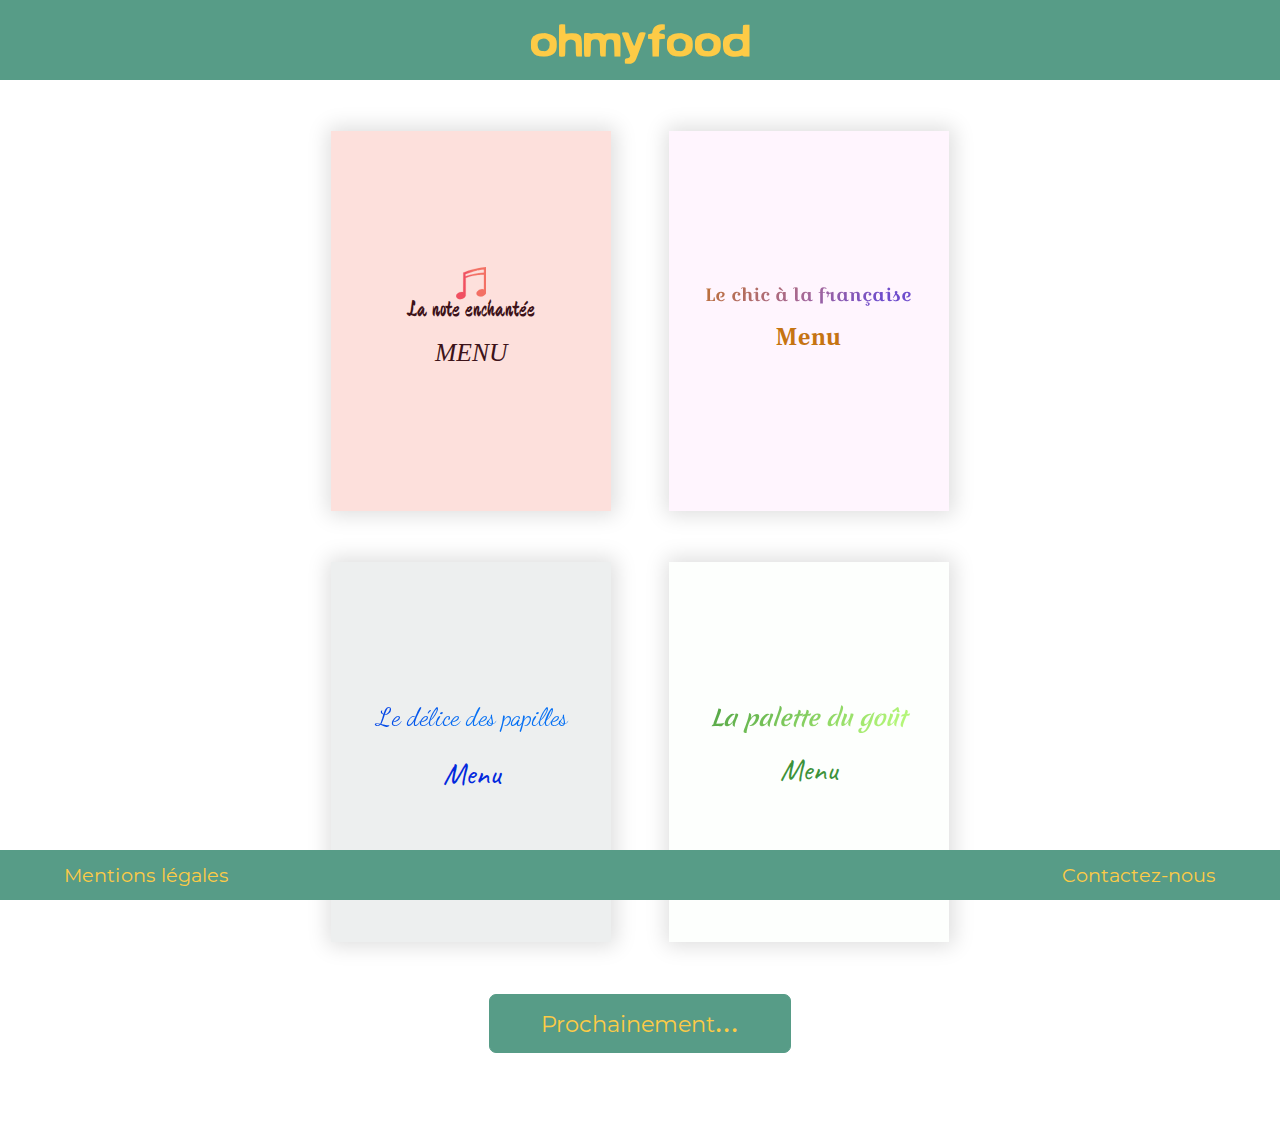
<file: index.html>
<!DOCTYPE html>
<html lang="fr">

<head>
    <meta charset="UTF-8">
    <link rel="stylesheet" href="style.css">
    <meta name="viewport" content="width=device-width, initial-scale=1.0">
    <meta name="description" content="Ohmyfood! Fini, les temps d'attente au restaurant !">
    <title>Ohmyfood</title>
</head>

<body>
    <div id="bloc_page">

        <header>
            <a href="index.html">
                <h1>ohmyfood</h1>
            </a>
        </header>

        <section>

            <div class="first-line">

                <a href="menu-1.html" class="menu-1">
                    <div>
                        <svg class="note_home" xmlns="http://www.w3.org/2000/svg"
                            xmlns:xlink="http://www.w3.org/1999/xlink" id="svg5068" version="1.1"
                            viewBox="0 0 38.002399 40.859959" height="18mm" width="8mm">
                            <defs id="defs5062">
                                <linearGradient id="linearGradient5870">
                                    <stop id="stop5866" offset="0" style="stop-color:#f37064;stop-opacity:1" />
                                    <stop id="stop5868" offset="1" style="stop-color:#f6976a;stop-opacity:0" />
                                </linearGradient>
                                <linearGradient id="linearGradient5850-8">
                                    <stop style="stop-color:#f37064;stop-opacity:1" offset="0" id="stop5861" />
                                    <stop style="stop-color:#f04c5f;stop-opacity:0.98054475" offset="1" id="stop5863" />
                                </linearGradient>
                                <linearGradient spreadMethod="pad" y2="124.91791" x2="138.22206" y1="122.95315"
                                    x1="148.21155" gradientUnits="userSpaceOnUse" id="linearGradient5854"
                                    xlink:href="#linearGradient5850-8" />
                                <linearGradient gradientUnits="userSpaceOnUse" y2="119.6881" x2="160.39687"
                                    y1="122.95315" x1="148.21155" id="linearGradient5872"
                                    xlink:href="#linearGradient5870" />
                            </defs>

                            <g transform="translate(-125.38571,-113.37359)" id="layer1">
                                <path id="path5646"
                                    d="m 137.53372,122.85912 3.91868,-1.45194 3.54132,-1.46998 5.41221,-1.46998 3.94222,-0.73499 4.67116,-0.62098 1.27434,-0.0558 0.0574,3.37448 -5.53518,0.57635 -6.21401,1.26953 -7.42276,1.77922 -3.58996,1.10587 z"
                                    style="fill:none;stroke:#000000;stroke-width:0.264583px;stroke-linecap:butt;stroke-linejoin:miter;stroke-opacity:1" />
                            </g>
                            <g transform="translate(-125.38571,-113.37359)" style="display:inline" id="layer3">
                                <path clip-path="none" id="path855"
                                    style="fill:url(#linearGradient5854);fill-opacity:1;stroke:url(#linearGradient5872);stroke-width:0.264583px;stroke-linecap:butt;stroke-linejoin:miter;stroke-opacity:1"
                                    d="m 163.13276,113.53164 -2.40089,0.43098 -2.58589,0.36949 -2.15439,0.30799 -3.01687,0.61547 -2.33888,0.49247 -2.83186,0.61547 -2.40141,0.61598 -2.52388,0.79995 -2.2164,0.73897 -2.27738,0.80047 -2.2164,0.79995 -1.60093,0.61599 -0.18449,24.37836 v 0.24649 l -0.49248,-0.12299 -0.73897,-0.062 -0.79995,-0.0615 h -0.80047 l -0.73845,0.185 -0.92346,0.24597 -1.10846,0.43099 -0.67696,0.43098 -0.67748,0.43098 -0.92346,0.92346 -0.55397,0.73897 -0.43098,1.23093 v 1.16996 l 0.43098,0.92346 0.80047,0.92345 0.98495,0.67697 0.92346,0.43098 1.16944,0.24598 h 1.29294 l 1.10846,-0.12299 1.53892,-0.43099 1.04645,-0.55397 0.98495,-0.67696 0.80047,-0.73897 0.61547,-0.98495 0.36949,-0.92346 v -22.53196 h 0.24598 l 1.35444,-0.36897 2.2164,-0.73897 2.33939,-0.67696 2.64738,-0.61599 2.15439,-0.36948 2.52388,-0.36897 1.78542,-0.185 1.72393,-0.123 1.84691,-0.12298 1.72341,-0.12351 h 2.2779 v 18.46916 l -0.55397,-0.18501 -0.61547,-0.18448 -1.04645,-0.0615 -1.04696,0.12299 -1.47743,0.30799 -1.47743,0.67696 -1.10794,0.80047 -0.67748,0.67696 -0.67696,0.86197 -0.49248,1.10794 -0.12299,1.04696 0.18449,0.98496 0.49247,0.79995 1.10795,0.92346 1.41593,0.73897 1.47743,0.24598 1.78542,-0.12299 1.53944,-0.36949 1.04645,-0.55397 1.29242,-0.86196 0.98547,-1.04645 0.49248,-0.67696 0.30748,-1.16996 z m -2.83911,3.52381 0.0574,3.37448 -3.08198,0.29662 -4.00854,0.555 -4.25245,0.86248 -2.59002,0.55501 -2.95641,0.80098 -2.28255,0.55501 -1.41594,0.49247 -1.54099,0.37001 -0.63303,0.24339 -0.0553,-2.30218 v 0 l 3.17449,-1.13792 2.58692,-0.98547 v 0 c 1.21849,-0.42399 2.5209,-0.96996 3.47937,-1.1007 l 2.84737,-0.80305 3.50211,-0.79892 3.50315,-0.61444 2.3921,-0.30695 z m 0,0 -1.27434,0.0558 -2.3921,0.30695 -3.50315,0.61444 -3.50211,0.79892 -2.83807,0.80149 -0.009,0.002 c -0.8884,0.11904 -2.24776,0.67201 -3.47937,1.10071 l -0.004,0.001 -2.5833,0.98444 -3.17449,1.13792 0.0553,2.30218 0.63304,-0.24339 1.54099,-0.37001 1.41593,-0.49248 2.28255,-0.555 2.95641,-0.80098 2.59002,-0.55501 4.25246,-0.86248 4.00854,-0.555 3.08198,-0.29663 z" />
                                <path transform="scale(0.26458333)"
                                    d="m 605.83398,442.41406 -7.69726,0.79102 -14.90039,2.01953 c -7.02865,1.59961 -1.62798,0.19904 -21.08594,4.79883 l -17.04687,5.17578 -25.29102,9.14844 0.20898,8.70312 5.38477,-1.43555 15.15234,-4.67187 21.08594,-4.92578 19.44531,-3.91406 24.96094,-2.93555 z"
                                    style="fill:#fcdfdb;fill-opacity:1;stroke:#fcdfdb;stroke-width:0.999999px;stroke-linecap:butt;stroke-linejoin:miter;stroke-opacity:1"
                                    id="path5759" />
                            </g>
                        </svg>


                        <h2>La note enchantée</h2>
                        <h3>Menu</h3>
                    </div>
                </a>


                <a href="menu-2.html" class="menu-2">
                    <div>
                        <h2 class="linear-gradient">Le chic à la française</h2>
                        <h3>Menu</h3>
                    </div>
                </a>
            </div>

            <div class="last-line">
                <a href="menu-3.html" class="menu-3">
                    <div>
                        <h2 class="linear-gradient_3">Le délice des papilles</h2>
                        <h3>Menu</h3>
                    </div>

                </a>

                <a href="menu-4.html" class="menu-4">
                    <div>
                        <h2 class="linear-gradient_4">La palette du goût</h2>
                        <h3>Menu</h3>
                    </div>

                </a>
            </div>

            <div class="soon">
                <h2>Prochainement<span>.</span><span>.</span><span>.</span></h2>
            </div>

        </section>

        <footer>
            <a href="mentions-legales.html">
                <h1>Mentions légales</h1>
            </a>

            <a href="mailto:anais.bertrand87@gmail.com">
                <h1>Contactez-nous</h1>
            </a>
        </footer>
    </div>
</body>

</html>
</file>
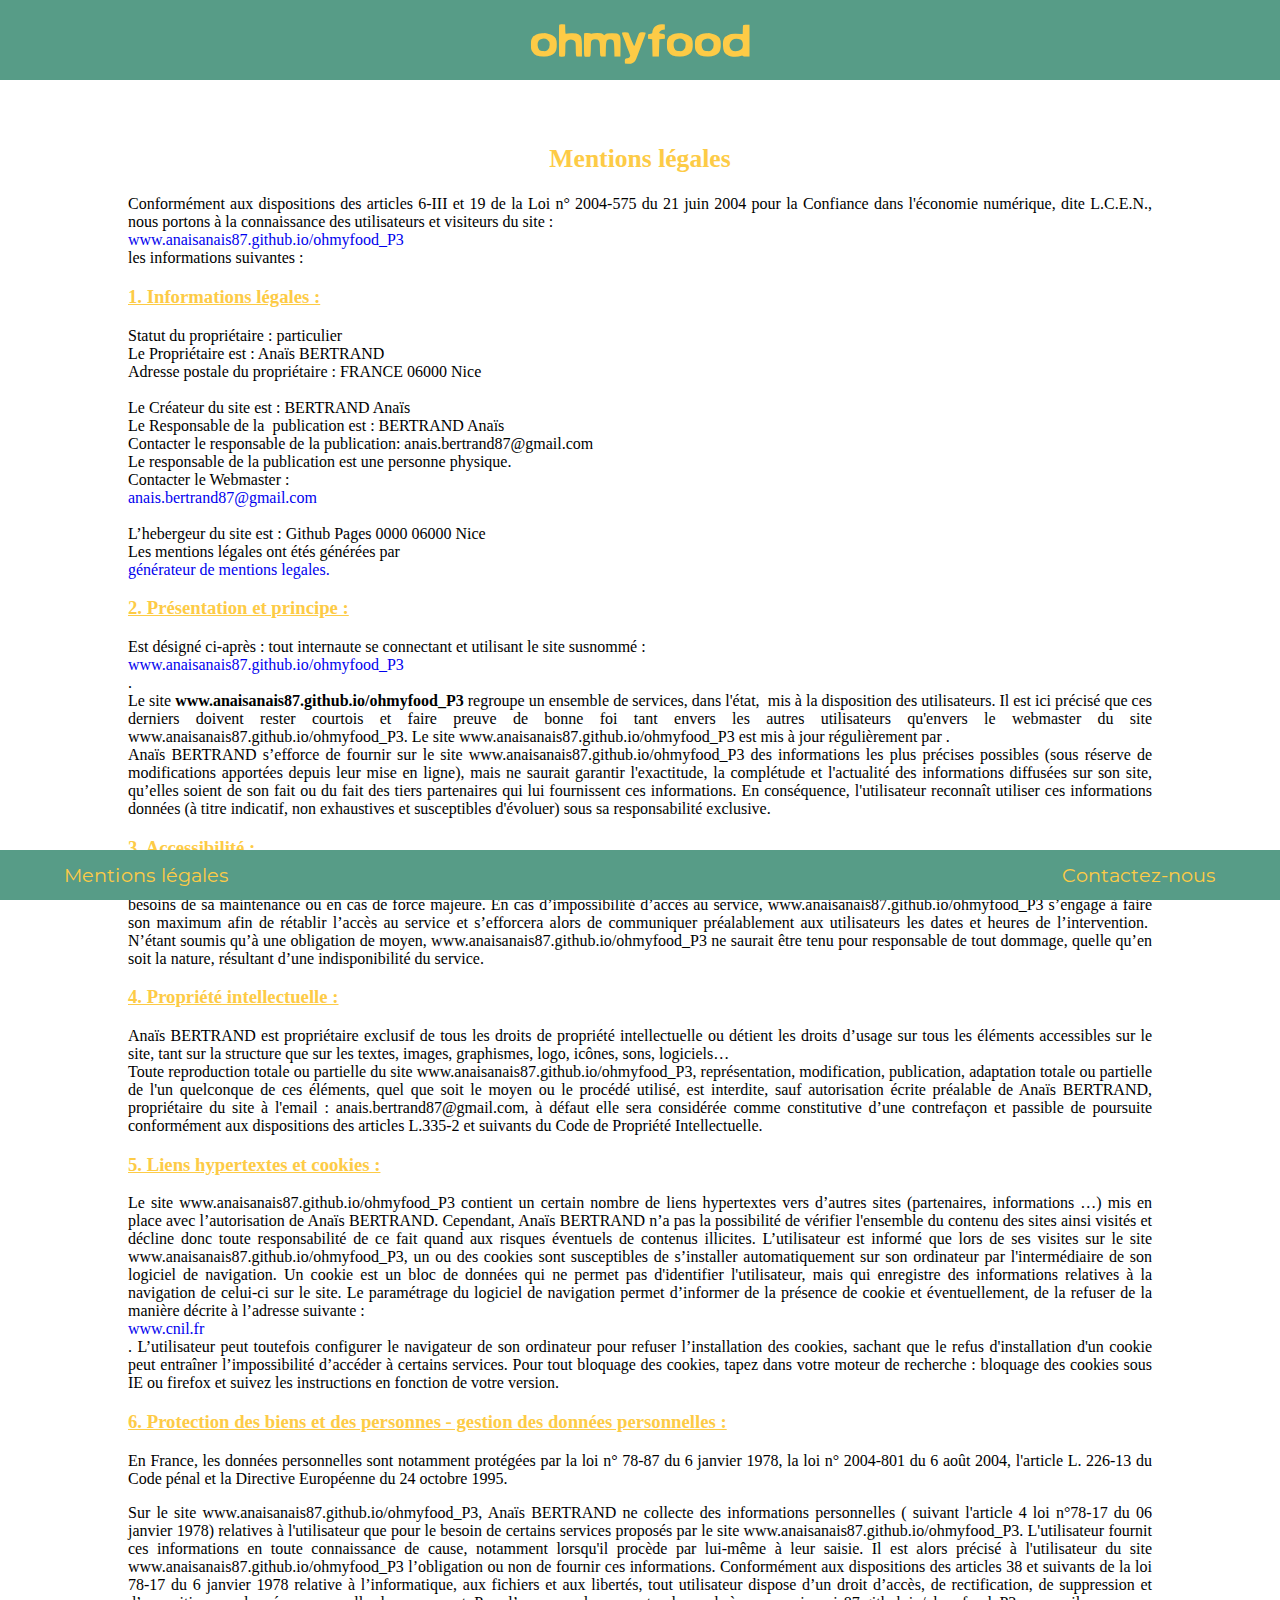
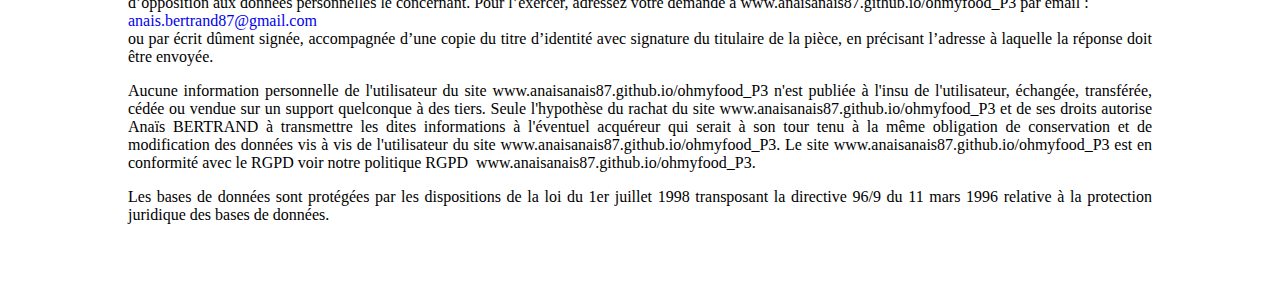
<file: mentions-legales.html>
<!DOCTYPE html>
<html lang="fr">

<head>
    <meta charset="UTF-8">
    <link rel="stylesheet" href="style.css">
    <meta name="viewport" content="width=device-width, initial-scale=1.0">
    <title>Ohmyfood</title>
</head>

<body>
    <div id="bloc_page">

        <header>
            <a href="index.html">
                <h1>ohmyfood</h1>
            </a>
        </header>

        <section class="mentions">
            <h2>Mentions légales</h2>

            <p>Conformément aux dispositions des articles 6-III et 19 de la Loi n° 2004-575 du 21 juin 2004 pour la
                Confiance dans l'économie numérique, dite L.C.E.N., nous portons à la connaissance des utilisateurs et
                visiteurs du site : <a href="http://www.anaisanais87.github.io/ohmyfood_P3"
                    target="_blank">www.anaisanais87.github.io/ohmyfood_P3</a> les informations suivantes :</p>

            <h3>1. Informations légales :</h3>

            <p>Statut du propriétaire : particulier<br />
                Le Propriétaire est : Anaïs BERTRAND<br />
                Adresse postale du propriétaire : FRANCE 06000 Nice<br />
                 <br />
                Le Créateur du site est : BERTRAND Anaïs<br />
                Le Responsable de la  publication est : BERTRAND Anaïs<br />
                Contacter le responsable de la publication: anais.bertrand87@gmail.com<br>
                Le responsable de la publication est une personne physique. <br>
                Contacter le Webmaster :<a href="mailto:anais.bertrand87@gmail.com">anais.bertrand87@gmail.com</a><br />
                L’hebergeur du site est : Github Pages 0000 06000 Nice<br />
                Les mentions légales ont étés générées par<a
                    href="https://www.generer-mentions-legales.com/generateur-mentions-legales.html"
                    target="_blank">générateur de mentions legales.</a></p>


            <h3>2. Présentation et principe :</h3>

            <p>Est désigné ci-après : tout internaute se connectant et utilisant le site susnommé : <a
                    href="http://www.anaisanais87.github.io/ohmyfood_P3"
                    target="_blank">www.anaisanais87.github.io/ohmyfood_P3</a>.<br />
                Le site <strong>www.anaisanais87.github.io/ohmyfood_P3</strong><strong> </strong>regroupe un ensemble de
                services, dans l'état,  mis à la disposition des utilisateurs. Il est ici précisé que ces derniers
                doivent rester courtois et faire preuve de bonne foi tant envers les autres utilisateurs qu'envers le
                webmaster du site www.anaisanais87.github.io/ohmyfood_P3. Le site www.anaisanais87.github.io/ohmyfood_P3
                est mis à jour régulièrement par .<br />
                Anaïs BERTRAND s’efforce de fournir sur le site www.anaisanais87.github.io/ohmyfood_P3 des informations
                les plus précises possibles (sous réserve de modifications apportées depuis leur mise en ligne), mais ne
                saurait garantir l'exactitude, la complétude et l'actualité des informations diffusées sur son site,
                qu’elles soient de son fait ou du fait des tiers partenaires qui lui fournissent ces informations. En
                conséquence, l'utilisateur reconnaît utiliser ces informations données (à titre indicatif, non
                exhaustives et susceptibles d'évoluer) sous sa responsabilité exclusive.</p>

            <h3>3. Accessibilité :</h3>

            <p>Le site www.anaisanais87.github.io/ohmyfood_P3 est par principe accessible aux utilisateurs 24/24h, 7/7j,
                sauf interruption, programmée ou non, pour les besoins de sa maintenance ou en cas de force majeure. En
                cas d’impossibilité d’accès au service, www.anaisanais87.github.io/ohmyfood_P3 s’engage à faire son
                maximum afin de rétablir l’accès au service et s’efforcera alors de communiquer préalablement aux
                utilisateurs les dates et heures de l’intervention.  N’étant soumis qu’à une obligation de moyen,
                www.anaisanais87.github.io/ohmyfood_P3 ne saurait être tenu pour responsable de tout dommage, quelle
                qu’en soit la nature, résultant d’une indisponibilité du service.</p>

            <h3>4. Propriété intellectuelle :</h3>


            <p>Anaïs BERTRAND est propriétaire exclusif de tous les droits de propriété intellectuelle ou détient les
                droits d’usage sur tous les éléments accessibles sur le site, tant sur la structure que sur les textes,
                images, graphismes, logo, icônes, sons, logiciels…<br />
                Toute reproduction totale ou partielle du site www.anaisanais87.github.io/ohmyfood_P3, représentation,
                modification, publication, adaptation totale ou partielle de l'un quelconque de ces éléments, quel que
                soit le moyen ou le procédé utilisé, est interdite, sauf autorisation écrite préalable de Anaïs
                BERTRAND, propriétaire du site à l'email : anais.bertrand87@gmail.com, à défaut elle sera considérée
                comme constitutive d’une contrefaçon et passible de poursuite conformément aux dispositions des articles
                L.335-2 et suivants du Code de Propriété Intellectuelle.</p>

            <h3>5. Liens hypertextes et cookies :</h3>

            <p>Le site www.anaisanais87.github.io/ohmyfood_P3 contient un certain nombre de liens hypertextes vers
                d’autres sites (partenaires, informations …) mis en place avec l’autorisation de Anaïs BERTRAND.
                Cependant, Anaïs BERTRAND n’a pas la possibilité de vérifier l'ensemble du contenu des sites ainsi
                visités et décline donc toute responsabilité de ce fait quand aux risques éventuels de contenus
                illicites.
                L’utilisateur est informé que lors de ses visites sur le site www.anaisanais87.github.io/ohmyfood_P3, un
                ou des cookies sont susceptibles de s’installer automatiquement sur son ordinateur par l'intermédiaire
                de son logiciel de navigation. Un cookie est un bloc de données qui ne permet pas d'identifier
                l'utilisateur, mais qui enregistre des informations relatives à la navigation de celui-ci sur le site.
                Le paramétrage du logiciel de navigation permet d’informer de la présence de cookie et éventuellement,
                de la refuser de la manière décrite à l’adresse suivante : <a href="http://www.cnil.fr">www.cnil.fr</a>.
                L’utilisateur peut toutefois configurer le navigateur de son ordinateur pour refuser l’installation des
                cookies, sachant que le refus d'installation d'un cookie peut entraîner l’impossibilité d’accéder à
                certains services. Pour tout bloquage des cookies, tapez dans votre moteur de recherche : bloquage des
                cookies sous IE ou firefox et suivez les instructions en fonction de votre version.</p>

            <h3>6. Protection des biens et des personnes - gestion des données personnelles :</h3>

            <p>En France, les données personnelles sont notamment protégées par la loi n° 78-87 du 6 janvier 1978, la
                loi n° 2004-801 du 6 août 2004, l'article L. 226-13 du Code pénal et la Directive Européenne du 24
                octobre 1995.</p>

            <p>Sur le site www.anaisanais87.github.io/ohmyfood_P3, Anaïs BERTRAND ne collecte des informations
                personnelles ( suivant l'article 4 loi n°78-17 du 06 janvier 1978) relatives à l'utilisateur que pour le
                besoin de certains services proposés par le site www.anaisanais87.github.io/ohmyfood_P3. L'utilisateur
                fournit ces informations en toute connaissance de cause, notamment lorsqu'il procède par lui-même à leur
                saisie. Il est alors précisé à l'utilisateur du site www.anaisanais87.github.io/ohmyfood_P3 l’obligation
                ou non de fournir ces informations.
                Conformément aux dispositions des articles 38 et suivants de la loi 78-17 du 6 janvier 1978 relative à
                l’informatique, aux fichiers et aux libertés, tout utilisateur dispose d’un droit d’accès, de
                rectification, de suppression et d’opposition aux données personnelles le concernant. Pour l’exercer,
                adressez votre demande à www.anaisanais87.github.io/ohmyfood_P3 par email :
                <a href="mailto:anais.bertrand87@gmail.com">anais.bertrand87@gmail.com</a>
                ou par écrit dûment signée, accompagnée d’une copie du titre d’identité avec signature du titulaire de
                la pièce, en précisant l’adresse à laquelle la réponse doit être envoyée.</p>

            <p>Aucune information personnelle de l'utilisateur du site www.anaisanais87.github.io/ohmyfood_P3 n'est
                publiée à l'insu de l'utilisateur, échangée, transférée, cédée ou vendue sur un support quelconque à des
                tiers. Seule l'hypothèse du rachat du site www.anaisanais87.github.io/ohmyfood_P3 et de ses droits
                autorise Anaïs BERTRAND à transmettre les dites informations à l'éventuel acquéreur qui serait à son
                tour tenu à la même obligation de conservation et de modification des données vis à vis de l'utilisateur
                du site www.anaisanais87.github.io/ohmyfood_P3.
                Le site www.anaisanais87.github.io/ohmyfood_P3 est en conformité avec le RGPD voir notre politique RGPD 
                www.anaisanais87.github.io/ohmyfood_P3.</p>

            <p>Les bases de données sont protégées par les dispositions de la loi du 1er juillet 1998 transposant la
                directive 96/9 du 11 mars 1996 relative à la protection juridique des bases de données.</p>

        </section>

        <footer>
            <a href="mentions-légales.html">
                <h1>Mentions légales</h1>
            </a>

            <a href="mailto:anais.bertrand87@gmail.com">
                <h1>Contactez-nous</h1>
            </a>
        </footer>
    </div>
</body>

</html>
</file>
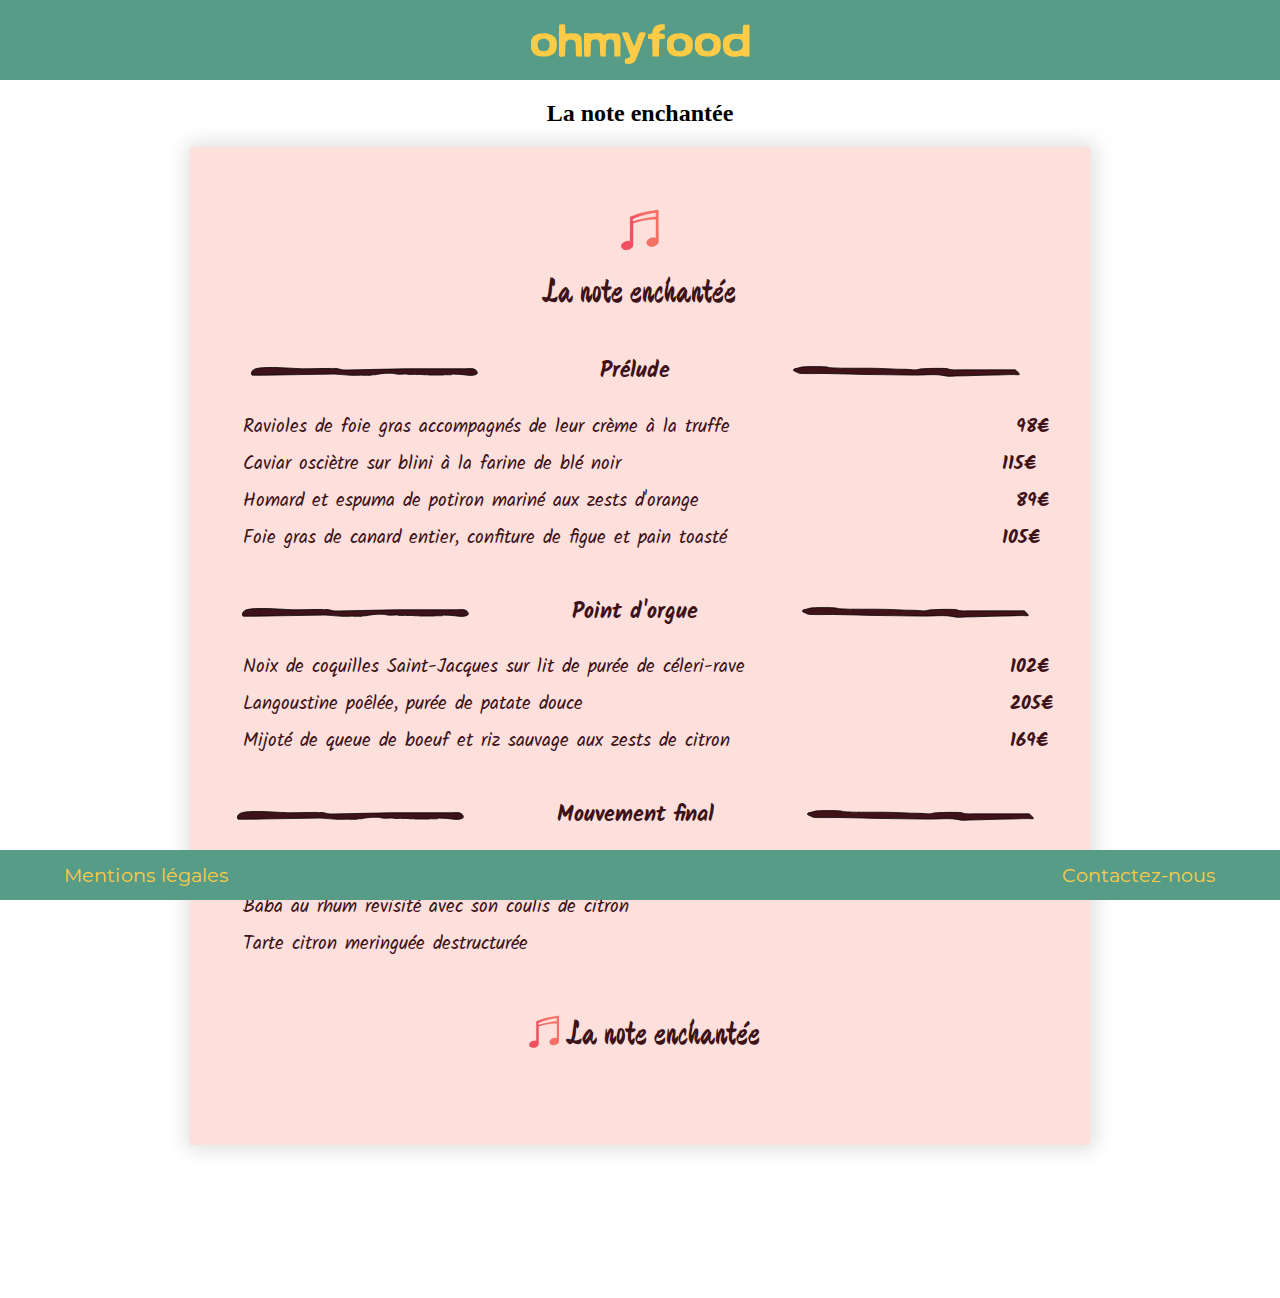
<file: menu-1.html>
<!DOCTYPE html>
<html lang="fr">

<head>
    <meta charset="UTF-8">
    <link rel="stylesheet" href="style.css">
    <meta name="viewport" content="width=device-width, initial-scale=1.0">
    <title>La note enchantée</title>
</head>

<body>
    <a href="index.html">
        <header>
            <h1>ohmyfood</h1>
        </header>
    </a>

    <h2 class="up">La note enchantée</h2>

    <section class="menu-note">

        <svg class="note" xmlns="http://www.w3.org/2000/svg" xmlns:xlink="http://www.w3.org/1999/xlink" id="svg5068"
            version="1.1" viewBox="0 0 38.002399 40.859959" height="20mm" width="10mm">
            <defs id="defs5062">
                <linearGradient id="linearGradient5870">
                    <stop id="stop5866" offset="0" style="stop-color:#f37064;stop-opacity:1" />
                    <stop id="stop5868" offset="1" style="stop-color:#f6976a;stop-opacity:0" />
                </linearGradient>
                <linearGradient id="linearGradient5850-8">
                    <stop style="stop-color:#f37064;stop-opacity:1" offset="0" />
                    <stop style="stop-color:#f04c5f;stop-opacity:0.98054475" offset="1" />
                </linearGradient>
                <linearGradient spreadMethod="pad" y2="124.91791" x2="138.22206" y1="122.95315" x1="148.21155"
                    gradientUnits="userSpaceOnUse" id="linearGradient5854" xlink:href="#linearGradient5850-8" />
                <linearGradient gradientUnits="userSpaceOnUse" y2="119.6881" x2="160.39687" y1="122.95315"
                    x1="148.21155" id="linearGradient5872" xlink:href="#linearGradient5870" />
            </defs>
            <g transform="translate(-125.38571,-113.37359)">
                <path id="path5646"
                    d="m 137.53372,122.85912 3.91868,-1.45194 3.54132,-1.46998 5.41221,-1.46998 3.94222,-0.73499 4.67116,-0.62098 1.27434,-0.0558 0.0574,3.37448 -5.53518,0.57635 -6.21401,1.26953 -7.42276,1.77922 -3.58996,1.10587 z"
                    style="fill:none;stroke:#000000;stroke-width:0.264583px;stroke-linecap:butt;stroke-linejoin:miter;stroke-opacity:1" />
            </g>
            <g transform="translate(-125.38571,-113.37359)" style="display:inline">
                <path clip-path="none"
                    style="fill:url(#linearGradient5854);fill-opacity:1;stroke:url(#linearGradient5872);stroke-width:0.264583px;stroke-linecap:butt;stroke-linejoin:miter;stroke-opacity:1"
                    d="m 163.13276,113.53164 -2.40089,0.43098 -2.58589,0.36949 -2.15439,0.30799 -3.01687,0.61547 -2.33888,0.49247 -2.83186,0.61547 -2.40141,0.61598 -2.52388,0.79995 -2.2164,0.73897 -2.27738,0.80047 -2.2164,0.79995 -1.60093,0.61599 -0.18449,24.37836 v 0.24649 l -0.49248,-0.12299 -0.73897,-0.062 -0.79995,-0.0615 h -0.80047 l -0.73845,0.185 -0.92346,0.24597 -1.10846,0.43099 -0.67696,0.43098 -0.67748,0.43098 -0.92346,0.92346 -0.55397,0.73897 -0.43098,1.23093 v 1.16996 l 0.43098,0.92346 0.80047,0.92345 0.98495,0.67697 0.92346,0.43098 1.16944,0.24598 h 1.29294 l 1.10846,-0.12299 1.53892,-0.43099 1.04645,-0.55397 0.98495,-0.67696 0.80047,-0.73897 0.61547,-0.98495 0.36949,-0.92346 v -22.53196 h 0.24598 l 1.35444,-0.36897 2.2164,-0.73897 2.33939,-0.67696 2.64738,-0.61599 2.15439,-0.36948 2.52388,-0.36897 1.78542,-0.185 1.72393,-0.123 1.84691,-0.12298 1.72341,-0.12351 h 2.2779 v 18.46916 l -0.55397,-0.18501 -0.61547,-0.18448 -1.04645,-0.0615 -1.04696,0.12299 -1.47743,0.30799 -1.47743,0.67696 -1.10794,0.80047 -0.67748,0.67696 -0.67696,0.86197 -0.49248,1.10794 -0.12299,1.04696 0.18449,0.98496 0.49247,0.79995 1.10795,0.92346 1.41593,0.73897 1.47743,0.24598 1.78542,-0.12299 1.53944,-0.36949 1.04645,-0.55397 1.29242,-0.86196 0.98547,-1.04645 0.49248,-0.67696 0.30748,-1.16996 z m -2.83911,3.52381 0.0574,3.37448 -3.08198,0.29662 -4.00854,0.555 -4.25245,0.86248 -2.59002,0.55501 -2.95641,0.80098 -2.28255,0.55501 -1.41594,0.49247 -1.54099,0.37001 -0.63303,0.24339 -0.0553,-2.30218 v 0 l 3.17449,-1.13792 2.58692,-0.98547 v 0 c 1.21849,-0.42399 2.5209,-0.96996 3.47937,-1.1007 l 2.84737,-0.80305 3.50211,-0.79892 3.50315,-0.61444 2.3921,-0.30695 z m 0,0 -1.27434,0.0558 -2.3921,0.30695 -3.50315,0.61444 -3.50211,0.79892 -2.83807,0.80149 -0.009,0.002 c -0.8884,0.11904 -2.24776,0.67201 -3.47937,1.10071 l -0.004,0.001 -2.5833,0.98444 -3.17449,1.13792 0.0553,2.30218 0.63304,-0.24339 1.54099,-0.37001 1.41593,-0.49248 2.28255,-0.555 2.95641,-0.80098 2.59002,-0.55501 4.25246,-0.86248 4.00854,-0.555 3.08198,-0.29663 z" />
                <path transform="scale(0.26458333)"
                    d="m 605.83398,442.41406 -7.69726,0.79102 -14.90039,2.01953 c -7.02865,1.59961 -1.62798,0.19904 -21.08594,4.79883 l -17.04687,5.17578 -25.29102,9.14844 0.20898,8.70312 5.38477,-1.43555 15.15234,-4.67187 21.08594,-4.92578 19.44531,-3.91406 24.96094,-2.93555 z"
                    style="fill:#fcdfdb;fill-opacity:1;stroke:#fcdfdb;stroke-width:0.999999px;stroke-linecap:butt;stroke-linejoin:miter;stroke-opacity:1" />
            </g>
        </svg>

        <h2>La note enchantée</h2>

        <div class="first_1">

            <div class="line_1">
                <svg class="bar1" xmlns="http://www.w3.org/2000/svg" version="1.1" viewBox="0 0 77.233406 2.9498575"
                    height="3mm" width="40mm">
                    <defs id="defs1013" />
                    <g transform="translate(-5.2285425,-6.8398416)">
                        <path
                            d="m 11.34165,6.9753529 c -2.6726134,0.0254 -4.8505364,0.24946 -5.3500614,0.90898 -0.765459,0.38273 -0.757864,1.33038 -0.379822,1.70843 0.02413,0.0241 3.270638,0 3.796151,0 7.7395804,0 15.7241994,-0.37982 23.6290484,-0.37982 1.026128,0 3.661584,0.23531 6.35517,0.43098 0.03344,-0.004 0.06865,-0.007 0.106452,-0.007 h 1.547193 c 0.22963,0.0161 0.465183,-0.0238 0.694013,0 0.01077,10e-4 0.02133,0.004 0.03204,0.005 0.128466,-0.0197 0.25795,-0.0382 0.385506,-0.0388 0.0581,-2.6e-4 0.115668,0.005 0.172598,0.0134 0.130011,-0.0338 0.262493,-0.0529 0.398426,-0.0501 0.104775,0.002 0.211278,0.0157 0.31936,0.0413 0.03892,0.009 0.09594,0.007 0.125058,0.0284 0.171053,1.7e-4 0.342114,6.1e-4 0.513146,5.3e-4 0.0038,7.2e-4 0.0021,3.5e-4 0.0057,0.001 0.117912,6.6e-4 0.290907,-0.001 0.310574,-0.001 0.202546,0.002 0.405164,3.7e-4 0.607716,0 0.08256,-1.5e-4 0.165679,-0.0112 0.247531,-5.3e-4 7.94e-4,10e-5 0.0013,4.3e-4 0.0021,5.3e-4 h 0.959115 c 0.111906,-0.009 0.0079,8.2e-4 0.372586,-0.0677 0.03541,-0.007 0.07234,-10e-4 0.107487,-0.009 0.305639,-0.069 -0.08122,-0.0381 0.375687,-0.11214 0.02818,-0.005 0.05663,-0.004 0.08527,-0.003 0.02864,10e-4 0.05724,0.003 0.08578,0.003 h 0.589627 c 1.815763,-0.44955 5.681278,-0.72227 6.859013,-0.3297 1.369753,0.45659 3.584032,-0.3221 4.86792,0.25683 0.05367,-0.0127 0.112697,-0.0212 0.180351,-0.0212 h 0.510045 c 0.04958,-0.009 0.09899,-0.0195 0.149347,-0.0264 0.0024,-0.0388 0.0047,-0.0838 0.0062,-0.0909 0.0026,-0.0125 0.0029,0.0321 0.0026,0.0894 0.271584,-0.0359 0.55394,-0.0303 0.821656,-0.0186 0.182004,0.008 0.362717,0.0254 0.543118,0.0465 h 0.636653 0.618051 0.851628 c 0.02119,0 0.04265,-0.004 0.06408,-0.005 0.02143,-0.002 0.04283,-10e-4 0.06305,0.005 0.07331,0.023 0.141198,0.0596 0.209807,0.0946 h 0.939477 0.63872 c 0.176718,-0.002 0.346739,0.0568 0.518832,0.094 h 1.212845 1.145154 c 0.47472,0 0.94948,0 1.4242,0 0.29039,0 0.58088,-10e-6 0.87126,0 0.0658,0 0.13161,-10e-6 0.19741,0 0.25766,-0.19445 0.59817,-0.11047 0.90382,-0.0842 0.25257,-0.008 0.50471,-0.0137 0.75757,-0.0114 0.343,0.004 0.68638,0.002 1.0294,10e-4 0.006,-0.006 0.0161,-0.0168 0.0212,-0.0222 0.14834,-0.15732 0.24644,-0.1551 0.44235,-0.20826 0.26082,-0.006 0.51321,0.0818 0.77463,0.0465 0.0563,-0.008 0.10652,-0.008 0.154,-0.005 2.30828,-0.17233 6.0706,1.1320601 7.43882,-0.23616 0.11808,-0.11808 -0.0497,-0.57488 -0.0946,-0.66456 -0.67722,-1.35452 -2.53927,-0.94879 -3.98576,-0.94879 H 57.805077 c -6.30065,0 -12.569658,0.37983 -19.074286,0.37983 -1.018072,0 -2.541931,0.15257 -3.394109,-0.31213 -0.02707,0.006 -0.0509,0.008 -0.05323,-0.0129 -0.187266,0.002 -0.492717,0.007 -0.496093,-10e-4 -0.02154,-1.2e-4 -0.03962,2e-5 -0.05684,0 -0.02246,-2e-5 -0.06908,0.0224 -0.06718,0 0.0036,-0.0422 0.009,-0.0847 0.01394,-0.12712 -0.302392,-0.018 -0.717312,-0.0291 -1.210263,-0.0357 -0.08534,0.0182 -0.171108,0.035 -0.255796,0.0558 -0.202843,0.0498 -0.359915,0.0151 -0.459404,-0.0589 -3.196416,-0.0147 -8.486537,0.11214 -9.583913,0.11214 -1.751872,0 -6.554724,-0.3951 -10.654129,-0.43409 -0.398553,-0.004 -0.790219,-0.004 -1.172021,-5.3e-4 z"
                            style="fill:#3d1319;fill-opacity:1;stroke:#000000;stroke-width:0.264583px;stroke-linecap:butt;stroke-linejoin:miter;stroke-opacity:1"
                            id="path1033" />
                    </g>
                </svg>

                <h3>Prélude</h3>

                <svg class="bar1" xmlns="http://www.w3.org/2000/svg" version="1.1" viewBox="0 0 77.997116 3.6019549"
                    height="3mm" width="40mm">
                    <defs id="defs982" />
                    <g transform="translate(-4.8466856,-7.270456)">
                        <path
                            style="fill:#411319;fill-opacity:1;stroke:#000000;stroke-width:0.264583px;stroke-linecap:butt;stroke-linejoin:miter;stroke-opacity:1"
                            d="m 5.4364496,8.1515562 c 0.920929,-0.14021 1.325808,-0.33145 2.277522,-0.56938 0.9965113,-0.24913 8.6892404,-0.25788 9.3947834,0.0949 0.299226,0.14962 5.219322,0.32433 5.219322,0.28469 0,-0.18979 0.379587,0 0.569381,0 0.664278,0 1.328552,0 1.992832,0 2.0561,0 4.11219,0 6.16829,0 4.44094,0 8.23531,0.37959 12.62127,0.37959 1.00443,0 3.53411,0.46302 4.46015,0 0.69075,-0.34537 9.37251,-0.43817 9.86927,-0.18979 1.04687,0.52343 2.93019,0.37958 4.17546,0.37958 5.66218,0 11.32434,0 16.98653,0 2.70057,0 1.7707,-0.41193 3.32137,1.13877 0.075,0.0749 0.3057,0.24271 0.18981,0.4744798 -0.0725,0.14504 -1.83875,0 -2.08775,0 -2.12378,0 -4.99197,0.18979 -7.30705,0.18979 -4.31827,0 -8.03229,0.28469 -12.24167,0.28469 -1.10456,0 -2.53568,0.2676 -3.60608,0 -3.19908,-0.7997698 -7.13039,-0.28469 -10.43865,-0.28469 -4.78545,0 -9.49677,-0.18979 -14.32941,-0.18979 -5.80836,0 -11.574007,-0.3795898 -17.46101,-0.3795898 -1.308328,0 -8.1670694,0.18385 -8.5407114,-0.18979 -0.367279,-0.36728 -2.647947,-0.71631 -1.233659,-1.42345 z"
                            id="path55" />
                    </g>
                </svg>
            </div>

            <table>
                <tr>
                    <th>Ravioles de foie gras accompagnés de leur crème à la truffe</th>
                    <td>&nbsp;&nbsp;98€</td>
                </tr>
                <tr>
                    <th>Caviar osciètre sur blini à la farine de blé noir</th>
                    <td>115€</td>
                </tr>
                <tr>
                    <th>Homard et espuma de potiron mariné aux zests d'orange</th>
                    <td>&nbsp;&nbsp;89€</td>
                </tr>
                <tr>
                    <th>Foie gras de canard entier, confiture de figue et pain toasté</th>
                    <td>105€</td>
                </tr>
            </table>
        </div>

        <div class="first_1">

            <div class="line_1">
                <svg class="bar1" xmlns="http://www.w3.org/2000/svg" version="1.1" viewBox="0 0 77.233406 2.9498575"
                    height="3mm" width="40mm">
                    <g transform="translate(-5.2285425,-6.8398416)">
                        <path
                            d="m 11.34165,6.9753529 c -2.6726134,0.0254 -4.8505364,0.24946 -5.3500614,0.90898 -0.765459,0.38273 -0.757864,1.33038 -0.379822,1.70843 0.02413,0.0241 3.270638,0 3.796151,0 7.7395804,0 15.7241994,-0.37982 23.6290484,-0.37982 1.026128,0 3.661584,0.23531 6.35517,0.43098 0.03344,-0.004 0.06865,-0.007 0.106452,-0.007 h 1.547193 c 0.22963,0.0161 0.465183,-0.0238 0.694013,0 0.01077,10e-4 0.02133,0.004 0.03204,0.005 0.128466,-0.0197 0.25795,-0.0382 0.385506,-0.0388 0.0581,-2.6e-4 0.115668,0.005 0.172598,0.0134 0.130011,-0.0338 0.262493,-0.0529 0.398426,-0.0501 0.104775,0.002 0.211278,0.0157 0.31936,0.0413 0.03892,0.009 0.09594,0.007 0.125058,0.0284 0.171053,1.7e-4 0.342114,6.1e-4 0.513146,5.3e-4 0.0038,7.2e-4 0.0021,3.5e-4 0.0057,0.001 0.117912,6.6e-4 0.290907,-0.001 0.310574,-0.001 0.202546,0.002 0.405164,3.7e-4 0.607716,0 0.08256,-1.5e-4 0.165679,-0.0112 0.247531,-5.3e-4 7.94e-4,10e-5 0.0013,4.3e-4 0.0021,5.3e-4 h 0.959115 c 0.111906,-0.009 0.0079,8.2e-4 0.372586,-0.0677 0.03541,-0.007 0.07234,-10e-4 0.107487,-0.009 0.305639,-0.069 -0.08122,-0.0381 0.375687,-0.11214 0.02818,-0.005 0.05663,-0.004 0.08527,-0.003 0.02864,10e-4 0.05724,0.003 0.08578,0.003 h 0.589627 c 1.815763,-0.44955 5.681278,-0.72227 6.859013,-0.3297 1.369753,0.45659 3.584032,-0.3221 4.86792,0.25683 0.05367,-0.0127 0.112697,-0.0212 0.180351,-0.0212 h 0.510045 c 0.04958,-0.009 0.09899,-0.0195 0.149347,-0.0264 0.0024,-0.0388 0.0047,-0.0838 0.0062,-0.0909 0.0026,-0.0125 0.0029,0.0321 0.0026,0.0894 0.271584,-0.0359 0.55394,-0.0303 0.821656,-0.0186 0.182004,0.008 0.362717,0.0254 0.543118,0.0465 h 0.636653 0.618051 0.851628 c 0.02119,0 0.04265,-0.004 0.06408,-0.005 0.02143,-0.002 0.04283,-10e-4 0.06305,0.005 0.07331,0.023 0.141198,0.0596 0.209807,0.0946 h 0.939477 0.63872 c 0.176718,-0.002 0.346739,0.0568 0.518832,0.094 h 1.212845 1.145154 c 0.47472,0 0.94948,0 1.4242,0 0.29039,0 0.58088,-10e-6 0.87126,0 0.0658,0 0.13161,-10e-6 0.19741,0 0.25766,-0.19445 0.59817,-0.11047 0.90382,-0.0842 0.25257,-0.008 0.50471,-0.0137 0.75757,-0.0114 0.343,0.004 0.68638,0.002 1.0294,10e-4 0.006,-0.006 0.0161,-0.0168 0.0212,-0.0222 0.14834,-0.15732 0.24644,-0.1551 0.44235,-0.20826 0.26082,-0.006 0.51321,0.0818 0.77463,0.0465 0.0563,-0.008 0.10652,-0.008 0.154,-0.005 2.30828,-0.17233 6.0706,1.1320601 7.43882,-0.23616 0.11808,-0.11808 -0.0497,-0.57488 -0.0946,-0.66456 -0.67722,-1.35452 -2.53927,-0.94879 -3.98576,-0.94879 H 57.805077 c -6.30065,0 -12.569658,0.37983 -19.074286,0.37983 -1.018072,0 -2.541931,0.15257 -3.394109,-0.31213 -0.02707,0.006 -0.0509,0.008 -0.05323,-0.0129 -0.187266,0.002 -0.492717,0.007 -0.496093,-10e-4 -0.02154,-1.2e-4 -0.03962,2e-5 -0.05684,0 -0.02246,-2e-5 -0.06908,0.0224 -0.06718,0 0.0036,-0.0422 0.009,-0.0847 0.01394,-0.12712 -0.302392,-0.018 -0.717312,-0.0291 -1.210263,-0.0357 -0.08534,0.0182 -0.171108,0.035 -0.255796,0.0558 -0.202843,0.0498 -0.359915,0.0151 -0.459404,-0.0589 -3.196416,-0.0147 -8.486537,0.11214 -9.583913,0.11214 -1.751872,0 -6.554724,-0.3951 -10.654129,-0.43409 -0.398553,-0.004 -0.790219,-0.004 -1.172021,-5.3e-4 z"
                            style="fill:#3d1319;fill-opacity:1;stroke:#000000;stroke-width:0.264583px;stroke-linecap:butt;stroke-linejoin:miter;stroke-opacity:1" />
                    </g>
                </svg>

                <h3>Point d'orgue</h3>

                <svg class="bar1" xmlns="http://www.w3.org/2000/svg" version="1.1" viewBox="0 0 77.997116 3.6019549"
                    height="3mm" width="40mm">
                    <g transform="translate(-4.8466856,-7.270456)">
                        <path
                            style="fill:#411319;fill-opacity:1;stroke:#000000;stroke-width:0.264583px;stroke-linecap:butt;stroke-linejoin:miter;stroke-opacity:1"
                            d="m 5.4364496,8.1515562 c 0.920929,-0.14021 1.325808,-0.33145 2.277522,-0.56938 0.9965113,-0.24913 8.6892404,-0.25788 9.3947834,0.0949 0.299226,0.14962 5.219322,0.32433 5.219322,0.28469 0,-0.18979 0.379587,0 0.569381,0 0.664278,0 1.328552,0 1.992832,0 2.0561,0 4.11219,0 6.16829,0 4.44094,0 8.23531,0.37959 12.62127,0.37959 1.00443,0 3.53411,0.46302 4.46015,0 0.69075,-0.34537 9.37251,-0.43817 9.86927,-0.18979 1.04687,0.52343 2.93019,0.37958 4.17546,0.37958 5.66218,0 11.32434,0 16.98653,0 2.70057,0 1.7707,-0.41193 3.32137,1.13877 0.075,0.0749 0.3057,0.24271 0.18981,0.4744798 -0.0725,0.14504 -1.83875,0 -2.08775,0 -2.12378,0 -4.99197,0.18979 -7.30705,0.18979 -4.31827,0 -8.03229,0.28469 -12.24167,0.28469 -1.10456,0 -2.53568,0.2676 -3.60608,0 -3.19908,-0.7997698 -7.13039,-0.28469 -10.43865,-0.28469 -4.78545,0 -9.49677,-0.18979 -14.32941,-0.18979 -5.80836,0 -11.574007,-0.3795898 -17.46101,-0.3795898 -1.308328,0 -8.1670694,0.18385 -8.5407114,-0.18979 -0.367279,-0.36728 -2.647947,-0.71631 -1.233659,-1.42345 z" />
                    </g>
                </svg>
            </div>

            <table>
                <tr>
                    <th>Noix de coquilles Saint-Jacques sur lit de purée de céleri-rave</th>
                    <td>102€</td>
                </tr>
                <tr>
                    <th>Langoustine poêlée, purée de patate douce</th>
                    <td>205€</td>
                </tr>
                <tr>
                    <th>Mijoté de queue de boeuf et riz sauvage aux zests de citron</th>
                    <td>169€</td>
                </tr>

            </table>
        </div>

        <div class="first_1">

            <div class="line_1">
                <svg class="bar1" xmlns="http://www.w3.org/2000/svg" version="1.1" viewBox="0 0 77.233406 2.9498575"
                    height="3mm" width="40mm">
                    <g transform="translate(-5.2285425,-6.8398416)">
                        <path
                            d="m 11.34165,6.9753529 c -2.6726134,0.0254 -4.8505364,0.24946 -5.3500614,0.90898 -0.765459,0.38273 -0.757864,1.33038 -0.379822,1.70843 0.02413,0.0241 3.270638,0 3.796151,0 7.7395804,0 15.7241994,-0.37982 23.6290484,-0.37982 1.026128,0 3.661584,0.23531 6.35517,0.43098 0.03344,-0.004 0.06865,-0.007 0.106452,-0.007 h 1.547193 c 0.22963,0.0161 0.465183,-0.0238 0.694013,0 0.01077,10e-4 0.02133,0.004 0.03204,0.005 0.128466,-0.0197 0.25795,-0.0382 0.385506,-0.0388 0.0581,-2.6e-4 0.115668,0.005 0.172598,0.0134 0.130011,-0.0338 0.262493,-0.0529 0.398426,-0.0501 0.104775,0.002 0.211278,0.0157 0.31936,0.0413 0.03892,0.009 0.09594,0.007 0.125058,0.0284 0.171053,1.7e-4 0.342114,6.1e-4 0.513146,5.3e-4 0.0038,7.2e-4 0.0021,3.5e-4 0.0057,0.001 0.117912,6.6e-4 0.290907,-0.001 0.310574,-0.001 0.202546,0.002 0.405164,3.7e-4 0.607716,0 0.08256,-1.5e-4 0.165679,-0.0112 0.247531,-5.3e-4 7.94e-4,10e-5 0.0013,4.3e-4 0.0021,5.3e-4 h 0.959115 c 0.111906,-0.009 0.0079,8.2e-4 0.372586,-0.0677 0.03541,-0.007 0.07234,-10e-4 0.107487,-0.009 0.305639,-0.069 -0.08122,-0.0381 0.375687,-0.11214 0.02818,-0.005 0.05663,-0.004 0.08527,-0.003 0.02864,10e-4 0.05724,0.003 0.08578,0.003 h 0.589627 c 1.815763,-0.44955 5.681278,-0.72227 6.859013,-0.3297 1.369753,0.45659 3.584032,-0.3221 4.86792,0.25683 0.05367,-0.0127 0.112697,-0.0212 0.180351,-0.0212 h 0.510045 c 0.04958,-0.009 0.09899,-0.0195 0.149347,-0.0264 0.0024,-0.0388 0.0047,-0.0838 0.0062,-0.0909 0.0026,-0.0125 0.0029,0.0321 0.0026,0.0894 0.271584,-0.0359 0.55394,-0.0303 0.821656,-0.0186 0.182004,0.008 0.362717,0.0254 0.543118,0.0465 h 0.636653 0.618051 0.851628 c 0.02119,0 0.04265,-0.004 0.06408,-0.005 0.02143,-0.002 0.04283,-10e-4 0.06305,0.005 0.07331,0.023 0.141198,0.0596 0.209807,0.0946 h 0.939477 0.63872 c 0.176718,-0.002 0.346739,0.0568 0.518832,0.094 h 1.212845 1.145154 c 0.47472,0 0.94948,0 1.4242,0 0.29039,0 0.58088,-10e-6 0.87126,0 0.0658,0 0.13161,-10e-6 0.19741,0 0.25766,-0.19445 0.59817,-0.11047 0.90382,-0.0842 0.25257,-0.008 0.50471,-0.0137 0.75757,-0.0114 0.343,0.004 0.68638,0.002 1.0294,10e-4 0.006,-0.006 0.0161,-0.0168 0.0212,-0.0222 0.14834,-0.15732 0.24644,-0.1551 0.44235,-0.20826 0.26082,-0.006 0.51321,0.0818 0.77463,0.0465 0.0563,-0.008 0.10652,-0.008 0.154,-0.005 2.30828,-0.17233 6.0706,1.1320601 7.43882,-0.23616 0.11808,-0.11808 -0.0497,-0.57488 -0.0946,-0.66456 -0.67722,-1.35452 -2.53927,-0.94879 -3.98576,-0.94879 H 57.805077 c -6.30065,0 -12.569658,0.37983 -19.074286,0.37983 -1.018072,0 -2.541931,0.15257 -3.394109,-0.31213 -0.02707,0.006 -0.0509,0.008 -0.05323,-0.0129 -0.187266,0.002 -0.492717,0.007 -0.496093,-10e-4 -0.02154,-1.2e-4 -0.03962,2e-5 -0.05684,0 -0.02246,-2e-5 -0.06908,0.0224 -0.06718,0 0.0036,-0.0422 0.009,-0.0847 0.01394,-0.12712 -0.302392,-0.018 -0.717312,-0.0291 -1.210263,-0.0357 -0.08534,0.0182 -0.171108,0.035 -0.255796,0.0558 -0.202843,0.0498 -0.359915,0.0151 -0.459404,-0.0589 -3.196416,-0.0147 -8.486537,0.11214 -9.583913,0.11214 -1.751872,0 -6.554724,-0.3951 -10.654129,-0.43409 -0.398553,-0.004 -0.790219,-0.004 -1.172021,-5.3e-4 z"
                            style="fill:#3d1319;fill-opacity:1;stroke:#000000;stroke-width:0.264583px;stroke-linecap:butt;stroke-linejoin:miter;stroke-opacity:1" />
                    </g>
                </svg>

                <h3>Mouvement final</h3>

                <svg class="bar1" xmlns="http://www.w3.org/2000/svg" version="1.1" viewBox="0 0 77.997116 3.6019549"
                    height="3mm" width="40mm">
                    <g transform="translate(-4.8466856,-7.270456)">
                        <path
                            style="fill:#411319;fill-opacity:1;stroke:#000000;stroke-width:0.264583px;stroke-linecap:butt;stroke-linejoin:miter;stroke-opacity:1"
                            d="m 5.4364496,8.1515562 c 0.920929,-0.14021 1.325808,-0.33145 2.277522,-0.56938 0.9965113,-0.24913 8.6892404,-0.25788 9.3947834,0.0949 0.299226,0.14962 5.219322,0.32433 5.219322,0.28469 0,-0.18979 0.379587,0 0.569381,0 0.664278,0 1.328552,0 1.992832,0 2.0561,0 4.11219,0 6.16829,0 4.44094,0 8.23531,0.37959 12.62127,0.37959 1.00443,0 3.53411,0.46302 4.46015,0 0.69075,-0.34537 9.37251,-0.43817 9.86927,-0.18979 1.04687,0.52343 2.93019,0.37958 4.17546,0.37958 5.66218,0 11.32434,0 16.98653,0 2.70057,0 1.7707,-0.41193 3.32137,1.13877 0.075,0.0749 0.3057,0.24271 0.18981,0.4744798 -0.0725,0.14504 -1.83875,0 -2.08775,0 -2.12378,0 -4.99197,0.18979 -7.30705,0.18979 -4.31827,0 -8.03229,0.28469 -12.24167,0.28469 -1.10456,0 -2.53568,0.2676 -3.60608,0 -3.19908,-0.7997698 -7.13039,-0.28469 -10.43865,-0.28469 -4.78545,0 -9.49677,-0.18979 -14.32941,-0.18979 -5.80836,0 -11.574007,-0.3795898 -17.46101,-0.3795898 -1.308328,0 -8.1670694,0.18385 -8.5407114,-0.18979 -0.367279,-0.36728 -2.647947,-0.71631 -1.233659,-1.42345 z" />
                    </g>
                </svg>
            </div>

            <table>

                <tr>
                    <th>Macaron noisette et chocolat, glace au caramel brun et sel de Guérande</th>
                    <td></td>
                </tr>
                <tr>
                    <th>Baba au rhum revisité avec son coulis de citron</th>
                    <td></td>
                </tr>
                <tr>
                    <th>Tarte citron meringuée destructurée</th>
                    <td></td>
                </tr>
            </table>
        </div>

        <div class="down">

            <svg class="note-mini" xmlns="http://www.w3.org/2000/svg" xmlns:xlink="http://www.w3.org/1999/xlink"
                version="1.1" viewBox="0 0 38.002399 40.859959" height="12mm" width="8mm">
                <linearGradient>
                    <stop offset="0" style="stop-color:#f37064;stop-opacity:1" />
                    <stop offset="1" style="stop-color:#f6976a;stop-opacity:0" />
                </linearGradient>
                <linearGradient>
                    <stop style="stop-color:#f37064;stop-opacity:1" offset="0" />
                    <stop style="stop-color:#f04c5f;stop-opacity:0.98054475" offset="1" />
                </linearGradient>
                <linearGradient spreadMethod="pad" y2="124.91791" x2="138.22206" y1="122.95315" x1="148.21155"
                    gradientUnits="userSpaceOnUse" xlink:href="#linearGradient5850-8" />
                <linearGradient gradientUnits="userSpaceOnUse" y2="119.6881" x2="160.39687" y1="122.95315"
                    x1="148.21155" />
                <g transform="translate(-125.38571,-113.37359)">
                    <path
                        d="m 137.53372,122.85912 3.91868,-1.45194 3.54132,-1.46998 5.41221,-1.46998 3.94222,-0.73499 4.67116,-0.62098 1.27434,-0.0558 0.0574,3.37448 -5.53518,0.57635 -6.21401,1.26953 -7.42276,1.77922 -3.58996,1.10587 z"
                        style="fill:none;stroke:#000000;stroke-width:0.264583px;stroke-linecap:butt;stroke-linejoin:miter;stroke-opacity:1" />
                </g>
                <g transform="translate(-125.38571,-113.37359)" style="display:inline">
                    <path clip-path="none"
                        style="fill:url(#linearGradient5854);fill-opacity:1;stroke:url(#linearGradient5872);stroke-width:0.264583px;stroke-linecap:butt;stroke-linejoin:miter;stroke-opacity:1"
                        d="m 163.13276,113.53164 -2.40089,0.43098 -2.58589,0.36949 -2.15439,0.30799 -3.01687,0.61547 -2.33888,0.49247 -2.83186,0.61547 -2.40141,0.61598 -2.52388,0.79995 -2.2164,0.73897 -2.27738,0.80047 -2.2164,0.79995 -1.60093,0.61599 -0.18449,24.37836 v 0.24649 l -0.49248,-0.12299 -0.73897,-0.062 -0.79995,-0.0615 h -0.80047 l -0.73845,0.185 -0.92346,0.24597 -1.10846,0.43099 -0.67696,0.43098 -0.67748,0.43098 -0.92346,0.92346 -0.55397,0.73897 -0.43098,1.23093 v 1.16996 l 0.43098,0.92346 0.80047,0.92345 0.98495,0.67697 0.92346,0.43098 1.16944,0.24598 h 1.29294 l 1.10846,-0.12299 1.53892,-0.43099 1.04645,-0.55397 0.98495,-0.67696 0.80047,-0.73897 0.61547,-0.98495 0.36949,-0.92346 v -22.53196 h 0.24598 l 1.35444,-0.36897 2.2164,-0.73897 2.33939,-0.67696 2.64738,-0.61599 2.15439,-0.36948 2.52388,-0.36897 1.78542,-0.185 1.72393,-0.123 1.84691,-0.12298 1.72341,-0.12351 h 2.2779 v 18.46916 l -0.55397,-0.18501 -0.61547,-0.18448 -1.04645,-0.0615 -1.04696,0.12299 -1.47743,0.30799 -1.47743,0.67696 -1.10794,0.80047 -0.67748,0.67696 -0.67696,0.86197 -0.49248,1.10794 -0.12299,1.04696 0.18449,0.98496 0.49247,0.79995 1.10795,0.92346 1.41593,0.73897 1.47743,0.24598 1.78542,-0.12299 1.53944,-0.36949 1.04645,-0.55397 1.29242,-0.86196 0.98547,-1.04645 0.49248,-0.67696 0.30748,-1.16996 z m -2.83911,3.52381 0.0574,3.37448 -3.08198,0.29662 -4.00854,0.555 -4.25245,0.86248 -2.59002,0.55501 -2.95641,0.80098 -2.28255,0.55501 -1.41594,0.49247 -1.54099,0.37001 -0.63303,0.24339 -0.0553,-2.30218 v 0 l 3.17449,-1.13792 2.58692,-0.98547 v 0 c 1.21849,-0.42399 2.5209,-0.96996 3.47937,-1.1007 l 2.84737,-0.80305 3.50211,-0.79892 3.50315,-0.61444 2.3921,-0.30695 z m 0,0 -1.27434,0.0558 -2.3921,0.30695 -3.50315,0.61444 -3.50211,0.79892 -2.83807,0.80149 -0.009,0.002 c -0.8884,0.11904 -2.24776,0.67201 -3.47937,1.10071 l -0.004,0.001 -2.5833,0.98444 -3.17449,1.13792 0.0553,2.30218 0.63304,-0.24339 1.54099,-0.37001 1.41593,-0.49248 2.28255,-0.555 2.95641,-0.80098 2.59002,-0.55501 4.25246,-0.86248 4.00854,-0.555 3.08198,-0.29663 z" />
                    <path transform="scale(0.26458333)"
                        d="m 605.83398,442.41406 -7.69726,0.79102 -14.90039,2.01953 c -7.02865,1.59961 -1.62798,0.19904 -21.08594,4.79883 l -17.04687,5.17578 -25.29102,9.14844 0.20898,8.70312 5.38477,-1.43555 15.15234,-4.67187 21.08594,-4.92578 19.44531,-3.91406 24.96094,-2.93555 z"
                        style="fill:#fcdfdb;fill-opacity:1;stroke:#fcdfdb;stroke-width:0.999999px;stroke-linecap:butt;stroke-linejoin:miter;stroke-opacity:1" />
                </g>
            </svg>

            <h2>La note enchantée</h2>
        </div>
    </section>


    <footer>
        <a href="mentions-légales.html">
            <div class="mention">
                <h1>Mentions légales</h1>
            </div>
        </a>
        <a href="mailto:anais.bertrand87@gmail.com">
            <div class="contact">
                <h1>Contactez-nous</h1>
            </div>
        </a>
    </footer>
</body>

</html>
</file>
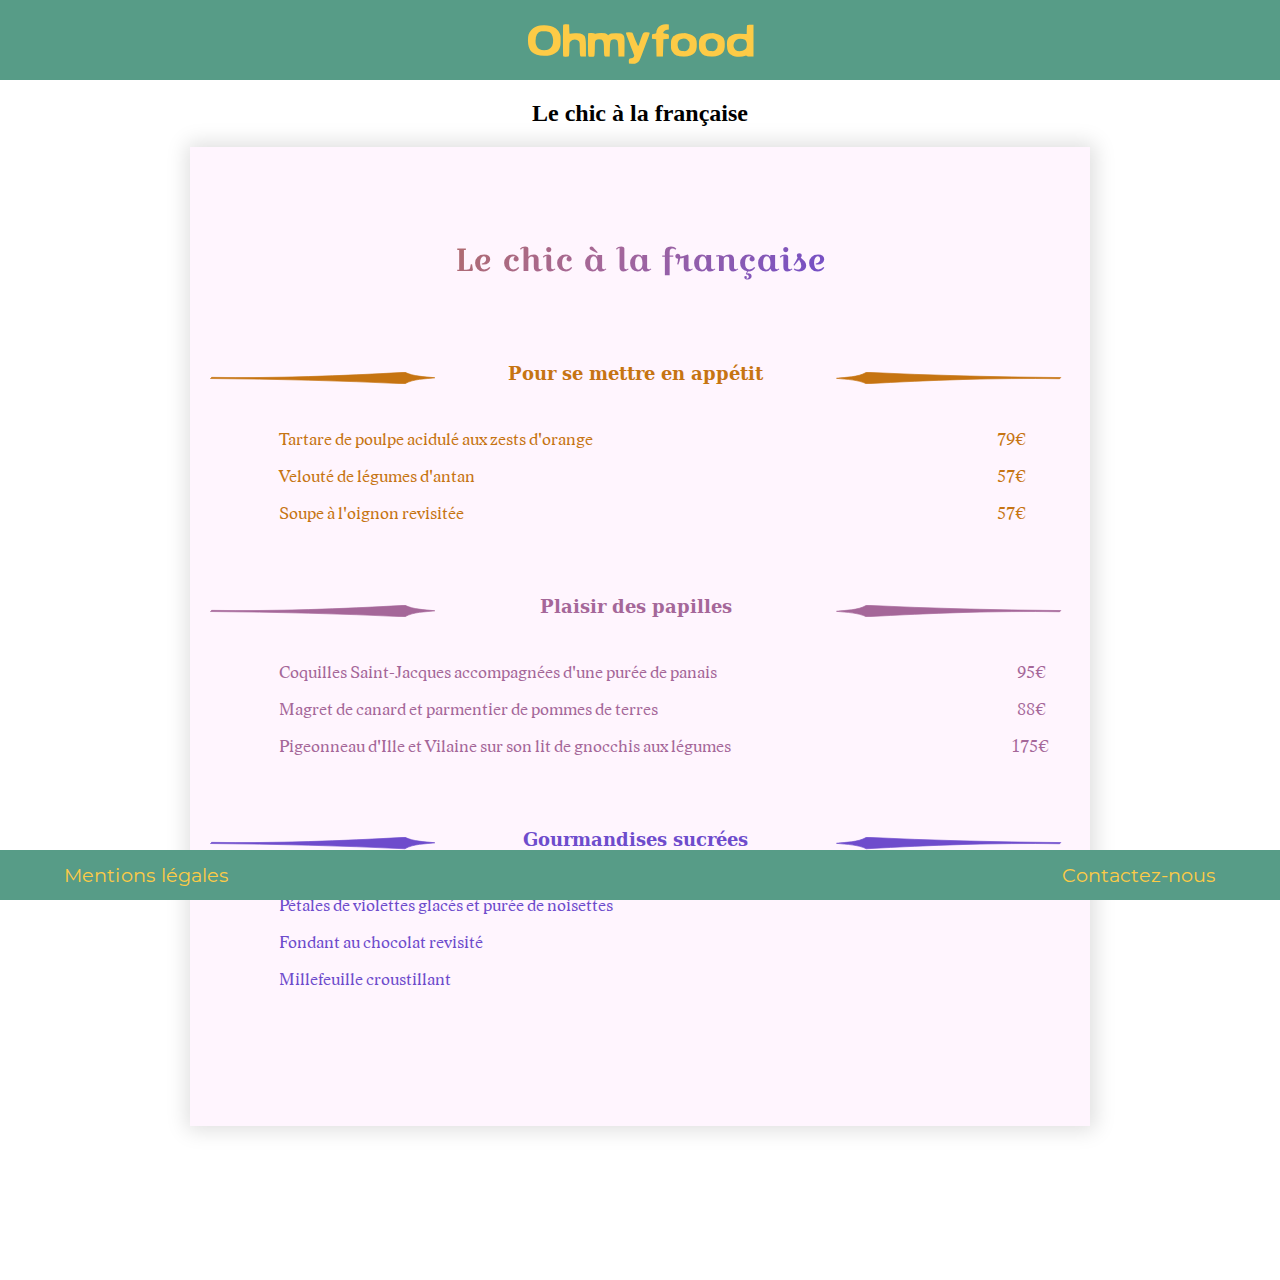
<file: menu-2.html>
<!DOCTYPE html>
<html lang="fr">

<head>
    <meta charset="UTF-8">
    <link rel="stylesheet" href="style.css">
    <meta name="viewport" content="width=device-width, initial-scale=1.0">
    <title>Le chic à la française</title>
</head>

<body>
    <a href="index.html">
        <header>
            <h1>Ohmyfood</h1>
        </header>
    </a>

    <h2 class="up">Le chic à la française</h2>

    <section class="menu-chic">

        <h2 class="linear-gradient">Le chic à la française</h2>

        <div class="first_2">
            <div class="line_2">
                <svg class="bar2" xmlns="http://www.w3.org/2000/svg" version="1.1" viewBox="0 0 88.234955 4.7387285"
                    height="3.2mm" width="70mm">
                    <g transform="translate(-108.58491,-136.72587)">
                        <path
                            style="fill:#C67412;fill-opacity:1;stroke:#C67412;stroke-width:0.264583px;stroke-linecap:butt;stroke-linejoin:miter;stroke-opacity:1"
                            d="m 109.35669,138.83007 c 25.25841,0.38725 50.51681,-0.54795 75.77522,-1.97016 3.17498,1.56502 7.53514,1.70782 11.66939,2.12171 -3.97017,0.56254 -8.14187,0.31896 -11.74516,2.34903 -25.07843,-1.19242 -50.46948,-1.86382 -76.1541,-2.04593 z" />
                    </g>
                </svg>

                <h3>Pour se mettre en appétit</h3>

                <svg class="bar2" xmlns="http://www.w3.org/2000/svg" version="1.1" viewBox="0 0 88.234955 4.7387285"
                    height="3.2mm" width="70mm">
                    <g transform="translate(-108.58491,-136.72587)">
                        <path
                            style="fill:#C67412;fill-opacity:1;stroke:#C67412;stroke-width:0.264583px;stroke-linecap:butt;stroke-linejoin:miter;stroke-opacity:1"
                            d="m 196.34665,139.36049 c -25.25841,-0.38725 -50.51681,0.54795 -75.77522,1.97016 -3.17498,-1.56502 -7.53514,-1.70782 -11.66939,-2.12171 3.97017,-0.56254 8.14187,-0.31896 11.74516,-2.34903 25.07843,1.19242 50.46948,1.86382 76.1541,2.04593 z" />
                    </g>
                </svg>
            </div>

            <table>
                <tr>
                    <th>Tartare de poulpe acidulé aux zests d'orange</th>
                    <td>&nbsp;&nbsp;79€</td>
                </tr>
                <tr>
                    <th>Velouté de légumes d'antan</th>
                    <td>&nbsp;&nbsp;57€</td>
                </tr>
                <tr>
                    <th>Soupe à l'oignon revisitée</th>
                    <td>&nbsp;&nbsp;57€</td>
                </tr>
            </table>
        </div>

        <div class="second_2">

            <div class="line_2">
                <svg class="bar2" xmlns="http://www.w3.org/2000/svg" version="1.1" viewBox="0 0 88.234955 4.7387285"
                    height="3.2mm" width="70mm">
                    <g transform="translate(-108.58491,-136.72587)">
                        <path
                            style="fill:#A56799;fill-opacity:1;stroke:#A56799;stroke-width:0.264583px;stroke-linecap:butt;stroke-linejoin:miter;stroke-opacity:1"
                            d="m 109.35669,138.83007 c 25.25841,0.38725 50.51681,-0.54795 75.77522,-1.97016 3.17498,1.56502 7.53514,1.70782 11.66939,2.12171 -3.97017,0.56254 -8.14187,0.31896 -11.74516,2.34903 -25.07843,-1.19242 -50.46948,-1.86382 -76.1541,-2.04593 z" />
                    </g>
                </svg>

                <h3>Plaisir des papilles</h3>

                <svg class="bar2" xmlns="http://www.w3.org/2000/svg" version="1.1" viewBox="0 0 88.234955 4.7387285"
                    height="3.2mm" width="70mm">
                    <defs id="defs866" />
                    <g transform="translate(-108.58491,-136.72587)">
                        <path
                            style="fill:#A56799;fill-opacity:1;stroke:#A56799;stroke-width:0.264583px;stroke-linecap:butt;stroke-linejoin:miter;stroke-opacity:1"
                            d="m 196.34665,139.36049 c -25.25841,-0.38725 -50.51681,0.54795 -75.77522,1.97016 -3.17498,-1.56502 -7.53514,-1.70782 -11.66939,-2.12171 3.97017,-0.56254 8.14187,-0.31896 11.74516,-2.34903 25.07843,1.19242 50.46948,1.86382 76.1541,2.04593 z" />
                    </g>
                </svg>
            </div>

            <table>

                <tr>
                    <th>Coquilles Saint-Jacques accompagnées d'une purée de panais</th>
                    <td>&nbsp;&nbsp;95€</td>
                </tr>
                <tr>
                    <th>Magret de canard et parmentier de pommes de terres</th>
                    <td>&nbsp;&nbsp;88€</td>
                </tr>
                <tr>
                    <th>Pigeonneau d'Ille et Vilaine sur son lit de gnocchis aux légumes</th>
                    <td>175€</td>
                </tr>
            </table>
        </div>

        <div class="third_2">

            <div class="line_2">
                <svg class="bar2" xmlns="http://www.w3.org/2000/svg" version="1.1" viewBox="0 0 88.234955 4.7387285"
                    height="3.2mm" width="70mm">
                    <g transform="translate(-108.58491,-136.72587)">
                        <path
                            style="fill:#6E4CCC;fill-opacity:1;stroke:#6E4CCC;stroke-width:0.264583px;stroke-linecap:butt;stroke-linejoin:miter;stroke-opacity:1"
                            d="m 109.35669,138.83007 c 25.25841,0.38725 50.51681,-0.54795 75.77522,-1.97016 3.17498,1.56502 7.53514,1.70782 11.66939,2.12171 -3.97017,0.56254 -8.14187,0.31896 -11.74516,2.34903 -25.07843,-1.19242 -50.46948,-1.86382 -76.1541,-2.04593 z" />
                    </g>
                </svg>

                <h3>Gourmandises sucrées</h3>

                <svg class="bar2" xmlns="http://www.w3.org/2000/svg" version="1.1" viewBox="0 0 88.234955 4.7387285"
                    height="3.2mm" width="70mm">
                    <g transform="translate(-108.58491,-136.72587)">
                        <path
                            style="fill:#6E4CCC;fill-opacity:1;stroke:#6E4CCC;stroke-width:0.264583px;stroke-linecap:butt;stroke-linejoin:miter;stroke-opacity:1"
                            d="m 196.34665,139.36049 c -25.25841,-0.38725 -50.51681,0.54795 -75.77522,1.97016 -3.17498,-1.56502 -7.53514,-1.70782 -11.66939,-2.12171 3.97017,-0.56254 8.14187,-0.31896 11.74516,-2.34903 25.07843,1.19242 50.46948,1.86382 76.1541,2.04593 z" />
                    </g>
                </svg>
            </div>

            <table>

                <tr>
                    <th>Pétales de violettes glacés et purée de noisettes</th>
                    <td></td>
                </tr>
                <tr>
                    <th>Fondant au chocolat revisité</th>
                    <td></td>
                </tr>
                <tr>
                    <th>Millefeuille croustillant</th>
                    <td></td>
                </tr>

            </table>
        </div>
    </section>

    <footer>
        <a href="mentions-légales.html">
            <div class="mention">
                <h1>Mentions légales</h1>
            </div>
        </a>
        <a href="mailto:anais.bertrand87@gmail.com">
            <div class="contact">
                <h1>Contactez-nous</h1>
            </div>
        </a>
    </footer>

</body>

</html>
</file>
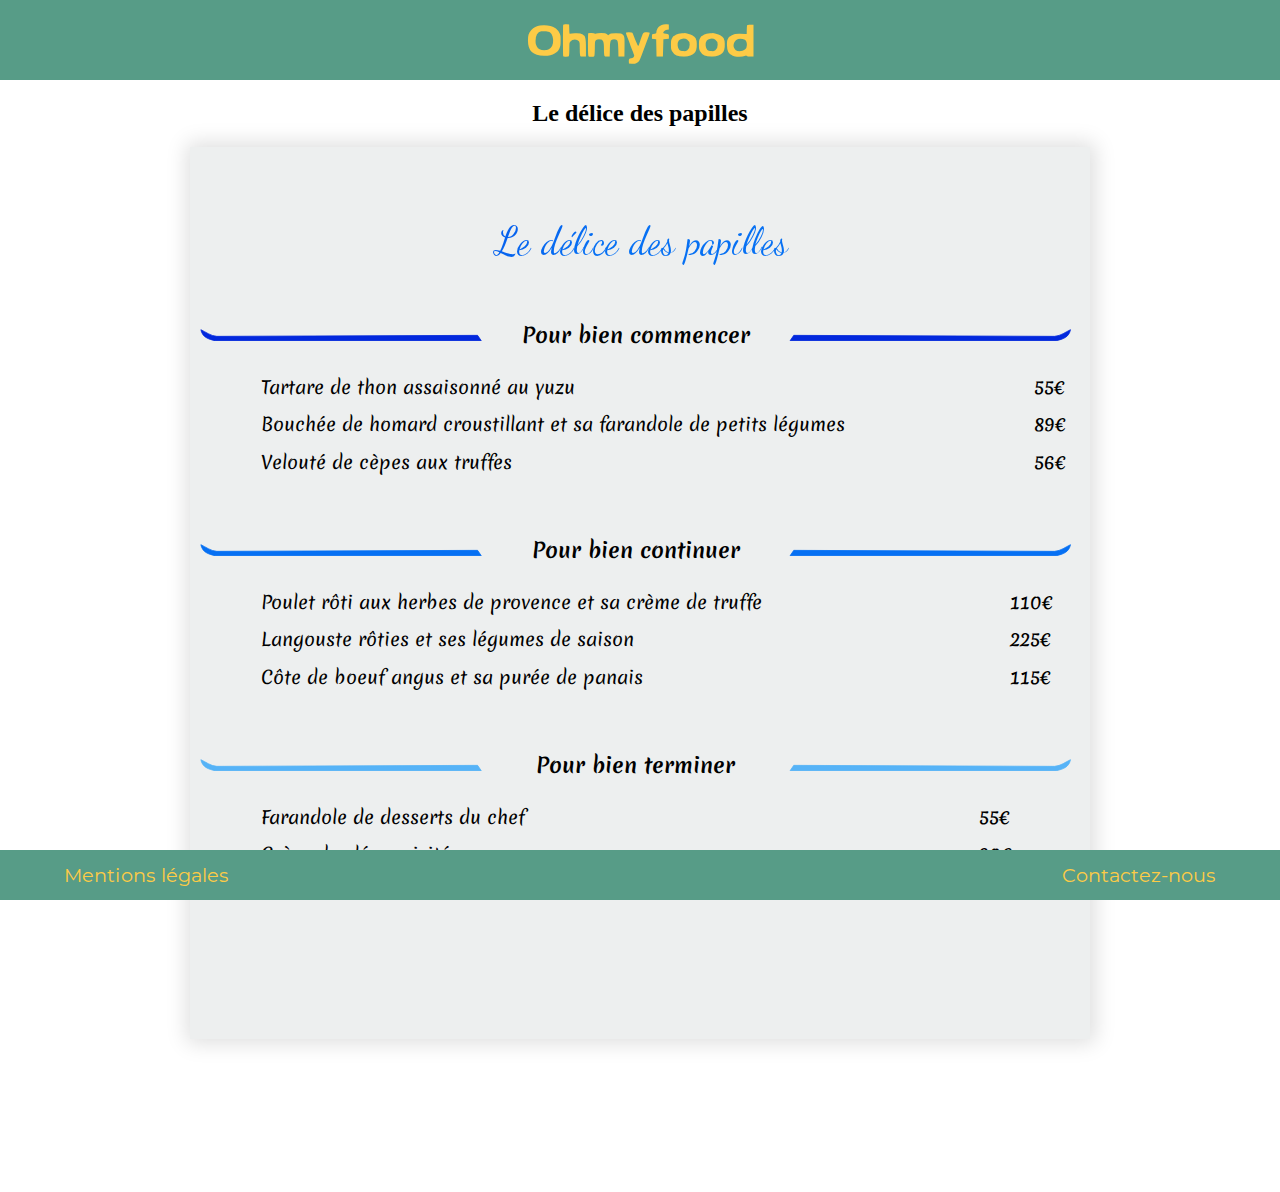
<file: menu-3.html>
<!DOCTYPE html>
<html lang="fr">

<head>
    <meta charset="UTF-8">
    <link rel="stylesheet" href="style.css">
    <meta name="viewport" content="width=device-width, initial-scale=1.0">
    <title>Le délice des papilles</title>
</head>

<body>
    <a href="index.html">
        <header>
            <h1>Ohmyfood</h1>
        </header>
    </a>

    <h2 class="up">Le délice des papilles</h2>

    <section class="menu-delice">

        <h2 class="linear-gradient_3">Le délice des papilles</h2>

        <div class="first_3">

            <div class="line_3">
                <svg class="bar3" xmlns="http://www.w3.org/2000/svg" version="1.1" viewBox="0 0 90.767242 3.8968134"
                    height="3.2mm" width="80mm">
                    <g transform="translate(-9.0449479,-13.926595)">
                        <path
                            style="fill:#0228DD;fill-opacity:1;stroke:#0228DD;stroke-width:0.264583px;stroke-linecap:butt;stroke-linejoin:miter;stroke-opacity:1"
                            d="m 9.222831,14.154757 c 1.55206,0.71873 3.05338,1.98337 5.1438,2.14325 l 84.01528,-0.32149 1.17879,1.7146 h -85.72988 c -2.14778,-0.46505 -4.14695,-1.10346 -4.60799,-3.53636 z" />
                    </g>
                </svg>

                <h3>Pour bien commencer</h3>

                <svg class="bar3" xmlns="http://www.w3.org/2000/svg" version="1.1" viewBox="0 0 90.767242 3.8968134"
                    height="3.2mm" width="80mm">
                    <g transform="translate(-9.0449479,-13.926595)">
                        <path
                            style="fill:#0228DD;fill-opacity:1;stroke:#0228DD;stroke-width:0.264583px;stroke-linecap:butt;stroke-linejoin:miter;stroke-opacity:1"
                            d="m 99.634308,14.154757 c -1.55206,0.71873 -3.05338,1.98337 -5.1438,2.14325 l -84.01528,-0.32149 -1.1787897,1.7146 H 95.026318 c 2.14778,-0.46505 4.14695,-1.10346 4.60799,-3.53636 z" />
                    </g>
                </svg>

            </div>

            <table>

                <tr>
                    <th>Tartare de thon assaisonné au yuzu</th>
                    <td>55€</td>
                </tr>
                <tr>
                    <th>Bouchée de homard croustillant et sa farandole de petits légumes</th>
                    <td>89€</td>
                </tr>
                <tr>
                    <th>Velouté de cèpes aux truffes</th>
                    <td>56€</td>
                </tr>
            </table>
        </div>

        <div class="second_3">

            <div class="line_3">
                <svg class="bar3" xmlns="http://www.w3.org/2000/svg" version="1.1" viewBox="0 0 90.767242 3.8968134"
                    height="3.2mm" width="80mm">
                    <g transform="translate(-9.0449479,-13.926595)">
                        <path
                            style="fill:#0670F3;fill-opacity:1;stroke:#0670F3;stroke-width:0.264583px;stroke-linecap:butt;stroke-linejoin:miter;stroke-opacity:1"
                            d="m 9.222831,14.154757 c 1.55206,0.71873 3.05338,1.98337 5.1438,2.14325 l 84.01528,-0.32149 1.17879,1.7146 h -85.72988 c -2.14778,-0.46505 -4.14695,-1.10346 -4.60799,-3.53636 z" />
                    </g>
                </svg>

                <h3>Pour bien continuer</h3>

                <svg class="bar3" xmlns="http://www.w3.org/2000/svg" version="1.1" viewBox="0 0 90.767242 3.8968134"
                    height="3.2mm" width="80mm">
                    <g transform="translate(-9.0449479,-13.926595)">
                        <path
                            style="fill:#0670F3;fill-opacity:1;stroke:#0670F3;stroke-width:0.264583px;stroke-linecap:butt;stroke-linejoin:miter;stroke-opacity:1"
                            d="m 99.634308,14.154757 c -1.55206,0.71873 -3.05338,1.98337 -5.1438,2.14325 l -84.01528,-0.32149 -1.1787897,1.7146 H 95.026318 c 2.14778,-0.46505 4.14695,-1.10346 4.60799,-3.53636 z" />
                    </g>
                </svg>
            </div>

            <table>

                <tr>
                    <th>Poulet rôti aux herbes de provence et sa crème de truffe</th>
                    <td>110€</td>
                </tr>
                <tr>
                    <th>Langouste rôties et ses légumes de saison</th>
                    <td>225€</td>
                </tr>
                <tr>
                    <th>Côte de boeuf angus et sa purée de panais</th>
                    <td>115€</td>
                </tr>
            </table>
        </div>

        <div class="third_3">

            <div class="line_3">
                <svg class="bar3" xmlns="http://www.w3.org/2000/svg" version="1.1" viewBox="0 0 90.767242 3.8968134"
                    height="3.2mm" width="80mm">
                    <g transform="translate(-9.0449479,-13.926595)">
                        <path
                            style="fill:#56B3F7;fill-opacity:1;stroke:#56B3F7;stroke-width:0.264583px;stroke-linecap:butt;stroke-linejoin:miter;stroke-opacity:1"
                            d="m 9.222831,14.154757 c 1.55206,0.71873 3.05338,1.98337 5.1438,2.14325 l 84.01528,-0.32149 1.17879,1.7146 h -85.72988 c -2.14778,-0.46505 -4.14695,-1.10346 -4.60799,-3.53636 z" />
                    </g>
                </svg>

                <h3>Pour bien terminer</h3>

                <svg class="bar3" xmlns="http://www.w3.org/2000/svg" version="1.1" viewBox="0 0 90.767242 3.8968134"
                    height="3.2mm" width="80mm">
                    <g transform="translate(-9.0449479,-13.926595)">
                        <path
                            style="fill:#56B3F7;fill-opacity:1;stroke:#56B3F7;stroke-width:0.264583px;stroke-linecap:butt;stroke-linejoin:miter;stroke-opacity:1"
                            d="m 99.634308,14.154757 c -1.55206,0.71873 -3.05338,1.98337 -5.1438,2.14325 l -84.01528,-0.32149 -1.1787897,1.7146 H 95.026318 c 2.14778,-0.46505 4.14695,-1.10346 4.60799,-3.53636 z" />
                    </g>
                </svg>
            </div>

            <table>

                <tr>
                    <th>Farandole de desserts du chef</th>
                    <td>55€</td>
                </tr>
                <tr>
                    <th>Crème brulée revisitée</th>
                    <td>60€</td>
                </tr>
                <tr>
                    <th>Tiramisu à la noisette</th>
                    <td>55€</td>
                </tr>
            </table>
        </div>
    </section>

    <footer>
        <a href="mentions-légales.html">
            <div class="mention">
                <h1>Mentions légales</h1>
            </div>
        </a>
        <a href="mailto:anais.bertrand87@gmail.com">
            <div class="contact">
                <h1>Contactez-nous</h1>
            </div>
        </a>
    </footer>
</body>

</html>
</file>
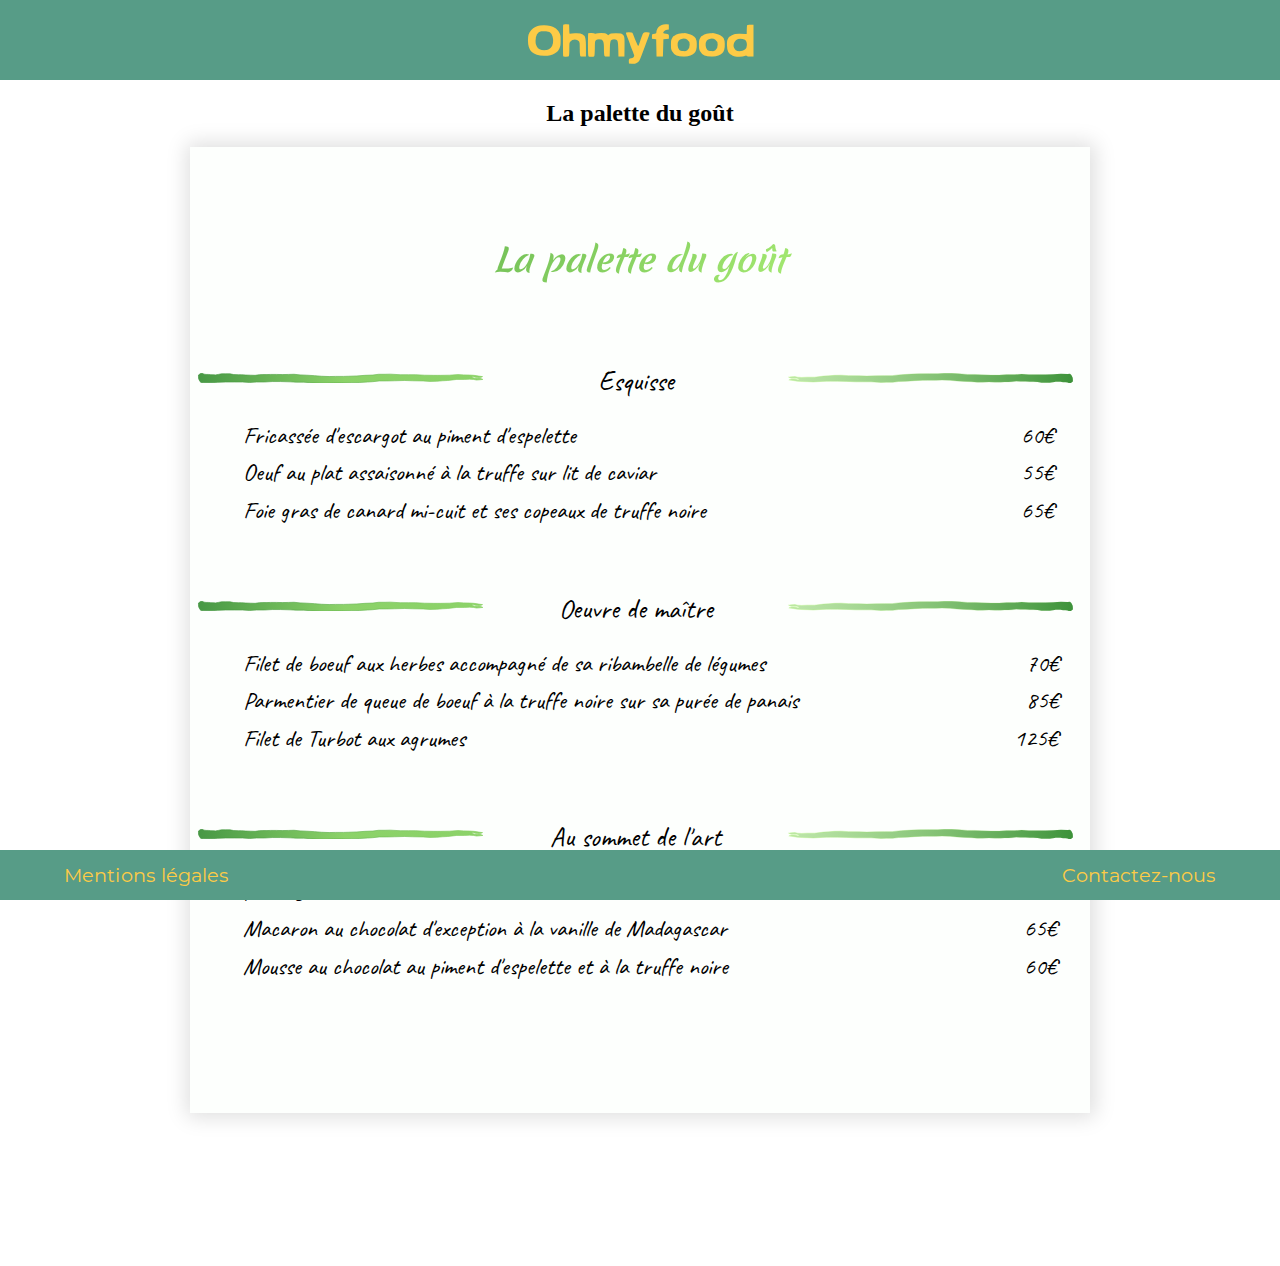
<file: menu-4.html>
<!DOCTYPE html>
<html lang="fr">

<head>
   <meta charset="UTF-8">
   <link rel="stylesheet" href="style.css">
   <meta name="viewport" content="width=device-width, initial-scale=1.0">
   <title>La palette du goût</title>
</head>

<body>
   <a href="index.html">
      <header>
         <h1>Ohmyfood</h1>
      </header>
   </a>

   <h2 class="up">La palette du goût</h2>

   <section class="menu-palette">

      <h2 class="linear-gradient_4">La palette du goût</h2>

      <div class="first_4">

         <div class="line_4">
            <svg class="bar4" xmlns="http://www.w3.org/2000/svg" xmlns:xlink="http://www.w3.org/1999/xlink" width="80mm"
               height="2.8mm" viewBox="0 0 103.79127 3.8370092" version="1.1">
               <defs>
                  <linearGradient>
                     <stop offset="0" style="stop-color:#3d923a;stop-opacity:0.94552529" />
                     <stop offset="1" style="stop-color:#86d061;stop-opacity:0.95294118" />
                  </linearGradient>
                  <linearGradient gradientUnits="userSpaceOnUse" y2="139.68924" x2="103.86892" y1="139.85556"
                     x1="50.912121" />
                  <linearGradient gradientUnits="userSpaceOnUse" y2="139.12227" x2="149.69853" y1="139.85556"
                     x1="50.912121" />
               </defs>
               <g transform="translate(-50.724899,-137.7437)">
                  <path
                     d="m 50.857195,138.48241 0.714042,-0.54927 0.604189,-0.0549 0.714042,0.27463 0.714046,0.10985 h 0.82389 l 0.93375,0.10985 h 0.71404 l 0.98867,0.0549 0.98868,-0.16478 1.15345,-0.21971 h 1.37316 1.70271 l 1.37316,0.27464 1.64779,0.0549 h 1.20838 l 1.53794,0.10986 1.81256,0.0549 1.53794,0.0549 1.48301,-0.21971 1.31823,-0.0549 h 1.48301 l 1.31823,-0.0549 h 2.14213 l 2.19705,0.0549 2.19706,-0.0549 1.97734,-0.0549 2.19705,0.21971 2.47169,0.10985 2.74632,0.16478 2.47168,0.21971 2.85617,0.10985 2.361826,-0.0549 h 2.85617 l 1.86749,-0.0549 2.96602,-0.10986 2.9111,-0.2197 2.91109,-0.10985 2.0872,-0.27464 h 2.30691 l 1.92242,-0.0549 3.57021,0.2197 h 3.07587 2.58154 l 3.18572,0.16478 3.35051,0.0549 h 1.26331 1.2633 l 1.53794,-0.0274 1.53793,-0.0275 3.18573,-0.2197 2.0872,0.10985 2.03227,0.0549 1.70272,0.10985 1.70271,0.27463 1.20838,0.16478 h 0.16478 l -0.43941,0.21971 -0.54926,0.10985 h -0.76897 l -0.87882,-0.0549 -0.54927,-0.16478 h -0.27463 -0.38448 l 0.21971,0.21971 0.65911,0.32955 h 0.65912 0.49433 0.87882 l 0.27463,0.0549 0.76897,0.32956 -0.93374,0.10985 -1.37316,0.10985 -1.0436,-0.2197 -1.42809,-0.10985 -1.92242,0.10985 h -2.74631 l -3.29558,0.38448 -1.92242,0.10986 -2.03227,0.16477 -2.47169,0.0549 -2.52661,-0.16478 -3.78991,-0.0549 -2.85617,-0.10986 -3.68007,0.10986 -2.85617,0.0549 h -2.74631 l -2.3069,0.27463 -1.8675,0.10986 -2.80124,0.16478 -2.9111,0.10985 -3.62513,0.0549 h -3.075866 l -2.25198,0.10986 h -2.80125 l -2.58153,-0.10986 -3.07588,-0.27463 h -2.80124 l -2.19705,-0.10985 -3.51528,-0.10985 h -2.96603 l -2.74631,0.16478 h -2.96602 l -2.47169,0.16478 -2.58153,-0.16478 h -3.02095 -3.07587 l -2.85617,0.10985 -2.69139,0.16478 -2.361832,-0.10985 -0.933747,0.10985 -0.494337,-0.43941 -0.494337,-0.98867 -0.05493,-0.71405 z"
                     style="fill:url(#linearGradient6492);fill-opacity:1;stroke:url(#linearGradient6506);stroke-width:0.264583px;stroke-linecap:butt;stroke-linejoin:miter;stroke-opacity:0.961089" />
               </g>
            </svg>

            <h3>Esquisse</h3>

            <svg class="bar4" xmlns="http://www.w3.org/2000/svg" xmlns:xlink="http://www.w3.org/1999/xlink" id="svg851"
               version="1.1" viewBox="0 0 103.79126 3.8370092" height="2.8mm" width="80mm">
               <defs id="defs845">
                  <linearGradient id="linearGradient1514">
                     <stop style="stop-color:#b4f679;stop-opacity:0.50196081" offset="0" />
                     <stop offset="0.54623282" style="stop-color:#86d061;stop-opacity:0.52156863;" />
                     <stop style="stop-color:#b4f679;stop-opacity:0" offset="1" />
                  </linearGradient>
                  <linearGradient>
                     <stop offset="0" style="stop-color:#3d923a;stop-opacity:1" />
                     <stop style="stop-color:#86d061;stop-opacity:0.52156863;" offset="1" />
                     <stop offset="1" style="stop-color:#b4f679;stop-opacity:0.50196081" />
                  </linearGradient>
                  <linearGradient y2="13.899308" x2="40.198273" y1="13.705955" x1="143.80231"
                     gradientUnits="userSpaceOnUse" />
                  <linearGradient gradientUnits="userSpaceOnUse" y2="13.899308" x2="143.98953" y1="13.899308"
                     x1="40.198273" />
               </defs>
               <g transform="translate(-40.198272,-11.980804)">
                  <path
                     d="m 143.85724,15.079105 -0.71404,0.54927 -0.60419,0.0549 -0.71404,-0.27463 -0.71405,-0.10985 h -0.82389 l -0.93375,-0.10985 h -0.71404 l -0.98867,-0.0549 -0.98868,0.16478 -1.15345,0.21971 h -1.37316 -1.70271 l -1.37316,-0.27464 -1.64779,-0.0549 h -1.20838 l -1.53794,-0.10986 -1.81256,-0.0549 -1.53794,-0.0549 -1.48301,0.21971 -1.31823,0.0549 h -1.48301 l -1.31823,0.0549 h -2.14213 l -2.19705,-0.0549 -2.19706,0.0549 -1.97734,0.0549 -2.19705,-0.21971 -2.47169,-0.10985 -2.74632,-0.16478 -2.471682,-0.21971 -2.85617,-0.10985 -2.36182,0.0549 h -2.85617 l -1.86749,0.0549 -2.96602,0.10986 -2.9111,0.2197 -2.91109,0.10985 -2.0872,0.27464 h -2.30691 l -1.92242,0.0549 -3.57021,-0.2197 h -3.07587 -2.58154 l -3.18572,-0.16478 -3.35051,-0.0549 h -1.26331 -1.2633 l -1.53794,0.0274 -1.53793,0.0275 -3.18573,0.2197 -2.0872,-0.10985 -2.03227,-0.0549 -1.70272,-0.10985 -1.70271,-0.27463 -1.20838,-0.16478 h -0.16478 l 0.43941,-0.21971 0.54926,-0.10985 h 0.76897 l 0.87882,0.0549 0.54927,0.16478 h 0.27463 0.38448 l -0.21971,-0.21971 -0.65911,-0.32955 h -0.65912 -0.49433 -0.87882 l -0.27463,-0.0549 -0.76897,-0.32956 0.93374,-0.10985 1.37316,-0.10985 1.0436,0.2197 1.42809,0.10985 1.92242,-0.10985 h 2.74631 l 3.29558,-0.38448 1.92242,-0.10986 2.03227,-0.16477 2.47169,-0.0549 2.52661,0.16478 3.78991,0.0549 2.85617,0.10986 3.68007,-0.10986 2.85617,-0.0549 h 2.74631 l 2.3069,-0.27463 1.8675,-0.10986 2.80124,-0.16478 2.9111,-0.10985 3.62513,-0.0549 h 3.07586 l 2.25198,-0.10986 h 2.80125 l 2.581532,0.10986 3.07588,0.27463 h 2.80124 l 2.19705,0.10985 3.51528,0.10985 h 2.96603 l 2.74631,-0.16478 h 2.96602 l 2.47169,-0.16478 2.58153,0.16478 h 3.02095 3.07587 l 2.85617,-0.10985 2.69139,-0.16478 2.36183,0.10985 0.93375,-0.10985 0.49434,0.43941 0.49433,0.98867 0.0549,0.71405 z"
                     style="fill:url(#linearGradient1496);fill-opacity:1;stroke:url(#linearGradient1506);stroke-width:0.264583px;stroke-linecap:butt;stroke-linejoin:miter;stroke-opacity:0.972763" />
               </g>
            </svg>

         </div>

         <table>

            <tr>
               <th>Fricassée d'escargot au piment d'espelette</th>
               <td>60€</td>
            </tr>
            <tr>
               <th>Oeuf au plat assaisonné à la truffe sur lit de caviar</th>
               <td>55€</td>
            </tr>
            <tr>
               <th>Foie gras de canard mi-cuit et ses copeaux de truffe noire</th>
               <td>65€</td>
            </tr>

         </table>
      </div>

      <div class="second_4">

         <div class="line_4">
            <svg class="bar4" xmlns="http://www.w3.org/2000/svg" xmlns:xlink="http://www.w3.org/1999/xlink" width="80mm"
               height="2.8mm" viewBox="0 0 103.79127 3.8370092" version="1.1">
               <defs>
                  <linearGradient>
                     <stop offset="0" style="stop-color:#3d923a;stop-opacity:0.94552529" />
                     <stop offset="1" style="stop-color:#86d061;stop-opacity:0.95294118" />
                  </linearGradient>
                  <linearGradient gradientUnits="userSpaceOnUse" y2="139.68924" x2="103.86892" y1="139.85556"
                     x1="50.912121" />
                  <linearGradient gradientUnits="userSpaceOnUse" y2="139.12227" x2="149.69853" y1="139.85556"
                     x1="50.912121" />
               </defs>
               <g transform="translate(-50.724899,-137.7437)">
                  <path
                     d="m 50.857195,138.48241 0.714042,-0.54927 0.604189,-0.0549 0.714042,0.27463 0.714046,0.10985 h 0.82389 l 0.93375,0.10985 h 0.71404 l 0.98867,0.0549 0.98868,-0.16478 1.15345,-0.21971 h 1.37316 1.70271 l 1.37316,0.27464 1.64779,0.0549 h 1.20838 l 1.53794,0.10986 1.81256,0.0549 1.53794,0.0549 1.48301,-0.21971 1.31823,-0.0549 h 1.48301 l 1.31823,-0.0549 h 2.14213 l 2.19705,0.0549 2.19706,-0.0549 1.97734,-0.0549 2.19705,0.21971 2.47169,0.10985 2.74632,0.16478 2.47168,0.21971 2.85617,0.10985 2.361826,-0.0549 h 2.85617 l 1.86749,-0.0549 2.96602,-0.10986 2.9111,-0.2197 2.91109,-0.10985 2.0872,-0.27464 h 2.30691 l 1.92242,-0.0549 3.57021,0.2197 h 3.07587 2.58154 l 3.18572,0.16478 3.35051,0.0549 h 1.26331 1.2633 l 1.53794,-0.0274 1.53793,-0.0275 3.18573,-0.2197 2.0872,0.10985 2.03227,0.0549 1.70272,0.10985 1.70271,0.27463 1.20838,0.16478 h 0.16478 l -0.43941,0.21971 -0.54926,0.10985 h -0.76897 l -0.87882,-0.0549 -0.54927,-0.16478 h -0.27463 -0.38448 l 0.21971,0.21971 0.65911,0.32955 h 0.65912 0.49433 0.87882 l 0.27463,0.0549 0.76897,0.32956 -0.93374,0.10985 -1.37316,0.10985 -1.0436,-0.2197 -1.42809,-0.10985 -1.92242,0.10985 h -2.74631 l -3.29558,0.38448 -1.92242,0.10986 -2.03227,0.16477 -2.47169,0.0549 -2.52661,-0.16478 -3.78991,-0.0549 -2.85617,-0.10986 -3.68007,0.10986 -2.85617,0.0549 h -2.74631 l -2.3069,0.27463 -1.8675,0.10986 -2.80124,0.16478 -2.9111,0.10985 -3.62513,0.0549 h -3.075866 l -2.25198,0.10986 h -2.80125 l -2.58153,-0.10986 -3.07588,-0.27463 h -2.80124 l -2.19705,-0.10985 -3.51528,-0.10985 h -2.96603 l -2.74631,0.16478 h -2.96602 l -2.47169,0.16478 -2.58153,-0.16478 h -3.02095 -3.07587 l -2.85617,0.10985 -2.69139,0.16478 -2.361832,-0.10985 -0.933747,0.10985 -0.494337,-0.43941 -0.494337,-0.98867 -0.05493,-0.71405 z"
                     style="fill:url(#linearGradient6492);fill-opacity:1;stroke:url(#linearGradient6506);stroke-width:0.264583px;stroke-linecap:butt;stroke-linejoin:miter;stroke-opacity:0.961089" />
               </g>
            </svg>

            <h3>Oeuvre de maître</h3>

            <svg class="bar4" xmlns="http://www.w3.org/2000/svg" xmlns:xlink="http://www.w3.org/1999/xlink"
               version="1.1" viewBox="0 0 103.79126 3.8370092" height="2.8mm" width="80mm">
               <defs>
                  <linearGradient>
                     <stop style="stop-color:#b4f679;stop-opacity:0.50196081" offset="0" />
                     <stop offset="0.54623282" style="stop-color:#86d061;stop-opacity:0.52156863;" />
                     <stop style="stop-color:#b4f679;stop-opacity:0" offset="1" />
                  </linearGradient>
                  <linearGradient>
                     <stop offset="0" style="stop-color:#3d923a;stop-opacity:1" />
                     <stop style="stop-color:#86d061;stop-opacity:0.52156863;" offset="1" />
                     <stop offset="1" style="stop-color:#b4f679;stop-opacity:0.50196081" />
                  </linearGradient>
                  <linearGradient y2="13.899308" x2="40.198273" y1="13.705955" x1="143.80231"
                     gradientUnits="userSpaceOnUse" id="linearGradient1496" xlink:href="#linearGradient1486" />
                  <linearGradient gradientUnits="userSpaceOnUse" y2="13.899308" x2="143.98953" y1="13.899308"
                     x1="40.198273" />
               </defs>
               <g transform="translate(-40.198272,-11.980804)">
                  <path
                     d="m 143.85724,15.079105 -0.71404,0.54927 -0.60419,0.0549 -0.71404,-0.27463 -0.71405,-0.10985 h -0.82389 l -0.93375,-0.10985 h -0.71404 l -0.98867,-0.0549 -0.98868,0.16478 -1.15345,0.21971 h -1.37316 -1.70271 l -1.37316,-0.27464 -1.64779,-0.0549 h -1.20838 l -1.53794,-0.10986 -1.81256,-0.0549 -1.53794,-0.0549 -1.48301,0.21971 -1.31823,0.0549 h -1.48301 l -1.31823,0.0549 h -2.14213 l -2.19705,-0.0549 -2.19706,0.0549 -1.97734,0.0549 -2.19705,-0.21971 -2.47169,-0.10985 -2.74632,-0.16478 -2.471682,-0.21971 -2.85617,-0.10985 -2.36182,0.0549 h -2.85617 l -1.86749,0.0549 -2.96602,0.10986 -2.9111,0.2197 -2.91109,0.10985 -2.0872,0.27464 h -2.30691 l -1.92242,0.0549 -3.57021,-0.2197 h -3.07587 -2.58154 l -3.18572,-0.16478 -3.35051,-0.0549 h -1.26331 -1.2633 l -1.53794,0.0274 -1.53793,0.0275 -3.18573,0.2197 -2.0872,-0.10985 -2.03227,-0.0549 -1.70272,-0.10985 -1.70271,-0.27463 -1.20838,-0.16478 h -0.16478 l 0.43941,-0.21971 0.54926,-0.10985 h 0.76897 l 0.87882,0.0549 0.54927,0.16478 h 0.27463 0.38448 l -0.21971,-0.21971 -0.65911,-0.32955 h -0.65912 -0.49433 -0.87882 l -0.27463,-0.0549 -0.76897,-0.32956 0.93374,-0.10985 1.37316,-0.10985 1.0436,0.2197 1.42809,0.10985 1.92242,-0.10985 h 2.74631 l 3.29558,-0.38448 1.92242,-0.10986 2.03227,-0.16477 2.47169,-0.0549 2.52661,0.16478 3.78991,0.0549 2.85617,0.10986 3.68007,-0.10986 2.85617,-0.0549 h 2.74631 l 2.3069,-0.27463 1.8675,-0.10986 2.80124,-0.16478 2.9111,-0.10985 3.62513,-0.0549 h 3.07586 l 2.25198,-0.10986 h 2.80125 l 2.581532,0.10986 3.07588,0.27463 h 2.80124 l 2.19705,0.10985 3.51528,0.10985 h 2.96603 l 2.74631,-0.16478 h 2.96602 l 2.47169,-0.16478 2.58153,0.16478 h 3.02095 3.07587 l 2.85617,-0.10985 2.69139,-0.16478 2.36183,0.10985 0.93375,-0.10985 0.49434,0.43941 0.49433,0.98867 0.0549,0.71405 z"
                     style="fill:url(#linearGradient1496);fill-opacity:1;stroke:url(#linearGradient1506);stroke-width:0.264583px;stroke-linecap:butt;stroke-linejoin:miter;stroke-opacity:0.972763" />
               </g>
            </svg>
         </div>

         <table>

            <tr>
               <th>Filet de boeuf aux herbes accompagné de sa ribambelle de légumes</th>
               <td>&nbsp;&nbsp;70€</td>
            </tr>
            <tr>
               <th>Parmentier de queue de boeuf à la truffe noire sur sa purée de panais</th>
               <td>&nbsp;&nbsp;85€</td>
            </tr>
            <tr>
               <th>Filet de Turbot aux agrumes</th>
               <td>125€</td>
            </tr>
         </table>
      </div>


      <div class="third_4">

         <div class="line_4">
            <svg class="bar4" xmlns="http://www.w3.org/2000/svg" xmlns:xlink="http://www.w3.org/1999/xlink" width="80mm"
               height="2.8mm" viewBox="0 0 103.79127 3.8370092" version="1.1">
               <defs>
                  <linearGradient id="linearGradient6486">
                     <stop id="stop6482" offset="0" style="stop-color:#3d923a;stop-opacity:0.94552529" />
                     <stop id="stop6484" offset="1" style="stop-color:#86d061;stop-opacity:0.95294118" />
                  </linearGradient>
                  <linearGradient gradientUnits="userSpaceOnUse" y2="139.68924" x2="103.86892" y1="139.85556"
                     x1="50.912121" id="linearGradient6492" xlink:href="#linearGradient6486" />
                  <linearGradient gradientUnits="userSpaceOnUse" y2="139.12227" x2="149.69853" y1="139.85556"
                     x1="50.912121" id="linearGradient6506" xlink:href="#linearGradient6486" />
               </defs>
               <g transform="translate(-50.724899,-137.7437)">
                  <path
                     d="m 50.857195,138.48241 0.714042,-0.54927 0.604189,-0.0549 0.714042,0.27463 0.714046,0.10985 h 0.82389 l 0.93375,0.10985 h 0.71404 l 0.98867,0.0549 0.98868,-0.16478 1.15345,-0.21971 h 1.37316 1.70271 l 1.37316,0.27464 1.64779,0.0549 h 1.20838 l 1.53794,0.10986 1.81256,0.0549 1.53794,0.0549 1.48301,-0.21971 1.31823,-0.0549 h 1.48301 l 1.31823,-0.0549 h 2.14213 l 2.19705,0.0549 2.19706,-0.0549 1.97734,-0.0549 2.19705,0.21971 2.47169,0.10985 2.74632,0.16478 2.47168,0.21971 2.85617,0.10985 2.361826,-0.0549 h 2.85617 l 1.86749,-0.0549 2.96602,-0.10986 2.9111,-0.2197 2.91109,-0.10985 2.0872,-0.27464 h 2.30691 l 1.92242,-0.0549 3.57021,0.2197 h 3.07587 2.58154 l 3.18572,0.16478 3.35051,0.0549 h 1.26331 1.2633 l 1.53794,-0.0274 1.53793,-0.0275 3.18573,-0.2197 2.0872,0.10985 2.03227,0.0549 1.70272,0.10985 1.70271,0.27463 1.20838,0.16478 h 0.16478 l -0.43941,0.21971 -0.54926,0.10985 h -0.76897 l -0.87882,-0.0549 -0.54927,-0.16478 h -0.27463 -0.38448 l 0.21971,0.21971 0.65911,0.32955 h 0.65912 0.49433 0.87882 l 0.27463,0.0549 0.76897,0.32956 -0.93374,0.10985 -1.37316,0.10985 -1.0436,-0.2197 -1.42809,-0.10985 -1.92242,0.10985 h -2.74631 l -3.29558,0.38448 -1.92242,0.10986 -2.03227,0.16477 -2.47169,0.0549 -2.52661,-0.16478 -3.78991,-0.0549 -2.85617,-0.10986 -3.68007,0.10986 -2.85617,0.0549 h -2.74631 l -2.3069,0.27463 -1.8675,0.10986 -2.80124,0.16478 -2.9111,0.10985 -3.62513,0.0549 h -3.075866 l -2.25198,0.10986 h -2.80125 l -2.58153,-0.10986 -3.07588,-0.27463 h -2.80124 l -2.19705,-0.10985 -3.51528,-0.10985 h -2.96603 l -2.74631,0.16478 h -2.96602 l -2.47169,0.16478 -2.58153,-0.16478 h -3.02095 -3.07587 l -2.85617,0.10985 -2.69139,0.16478 -2.361832,-0.10985 -0.933747,0.10985 -0.494337,-0.43941 -0.494337,-0.98867 -0.05493,-0.71405 z"
                     style="fill:url(#linearGradient6492);fill-opacity:1;stroke:url(#linearGradient6506);stroke-width:0.264583px;stroke-linecap:butt;stroke-linejoin:miter;stroke-opacity:0.961089" />
               </g>
            </svg>

            <h3>Au sommet de l'art</h3>

            <svg class="bar4" xmlns="http://www.w3.org/2000/svg" xmlns:xlink="http://www.w3.org/1999/xlink"
               version="1.1" viewBox="0 0 103.79126 3.8370092" height="2.8mm" width="80mm">
               <defs>
                  <linearGradient>
                     <stop style="stop-color:#b4f679;stop-opacity:0.50196081" offset="0" id="stop1508" />
                     <stop id="stop1510" offset="0.54623282" style="stop-color:#86d061;stop-opacity:0.52156863;" />
                     <stop style="stop-color:#b4f679;stop-opacity:0" offset="1" id="stop1512" />
                  </linearGradient>
                  <linearGradient id="linearGradient1486">
                     <stop id="stop1482" offset="0" style="stop-color:#3d923a;stop-opacity:1" />
                     <stop style="stop-color:#86d061;stop-opacity:0.52156863;" offset="1" id="stop1490" />
                     <stop id="stop1484" offset="1" style="stop-color:#b4f679;stop-opacity:0.50196081" />
                  </linearGradient>
                  <linearGradient y2="13.899308" x2="40.198273" y1="13.705955" x1="143.80231"
                     gradientUnits="userSpaceOnUse" />
                  <linearGradient gradientUnits="userSpaceOnUse" y2="13.899308" x2="143.98953" y1="13.899308"
                     x1="40.198273" id="linearGradient1506" xlink:href="#linearGradient1514" />
               </defs>
               <g transform="translate(-40.198272,-11.980804)">
                  <path
                     d="m 143.85724,15.079105 -0.71404,0.54927 -0.60419,0.0549 -0.71404,-0.27463 -0.71405,-0.10985 h -0.82389 l -0.93375,-0.10985 h -0.71404 l -0.98867,-0.0549 -0.98868,0.16478 -1.15345,0.21971 h -1.37316 -1.70271 l -1.37316,-0.27464 -1.64779,-0.0549 h -1.20838 l -1.53794,-0.10986 -1.81256,-0.0549 -1.53794,-0.0549 -1.48301,0.21971 -1.31823,0.0549 h -1.48301 l -1.31823,0.0549 h -2.14213 l -2.19705,-0.0549 -2.19706,0.0549 -1.97734,0.0549 -2.19705,-0.21971 -2.47169,-0.10985 -2.74632,-0.16478 -2.471682,-0.21971 -2.85617,-0.10985 -2.36182,0.0549 h -2.85617 l -1.86749,0.0549 -2.96602,0.10986 -2.9111,0.2197 -2.91109,0.10985 -2.0872,0.27464 h -2.30691 l -1.92242,0.0549 -3.57021,-0.2197 h -3.07587 -2.58154 l -3.18572,-0.16478 -3.35051,-0.0549 h -1.26331 -1.2633 l -1.53794,0.0274 -1.53793,0.0275 -3.18573,0.2197 -2.0872,-0.10985 -2.03227,-0.0549 -1.70272,-0.10985 -1.70271,-0.27463 -1.20838,-0.16478 h -0.16478 l 0.43941,-0.21971 0.54926,-0.10985 h 0.76897 l 0.87882,0.0549 0.54927,0.16478 h 0.27463 0.38448 l -0.21971,-0.21971 -0.65911,-0.32955 h -0.65912 -0.49433 -0.87882 l -0.27463,-0.0549 -0.76897,-0.32956 0.93374,-0.10985 1.37316,-0.10985 1.0436,0.2197 1.42809,0.10985 1.92242,-0.10985 h 2.74631 l 3.29558,-0.38448 1.92242,-0.10986 2.03227,-0.16477 2.47169,-0.0549 2.52661,0.16478 3.78991,0.0549 2.85617,0.10986 3.68007,-0.10986 2.85617,-0.0549 h 2.74631 l 2.3069,-0.27463 1.8675,-0.10986 2.80124,-0.16478 2.9111,-0.10985 3.62513,-0.0549 h 3.07586 l 2.25198,-0.10986 h 2.80125 l 2.581532,0.10986 3.07588,0.27463 h 2.80124 l 2.19705,0.10985 3.51528,0.10985 h 2.96603 l 2.74631,-0.16478 h 2.96602 l 2.47169,-0.16478 2.58153,0.16478 h 3.02095 3.07587 l 2.85617,-0.10985 2.69139,-0.16478 2.36183,0.10985 0.93375,-0.10985 0.49434,0.43941 0.49433,0.98867 0.0549,0.71405 z"
                     style="fill:url(#linearGradient1496);fill-opacity:1;stroke:url(#linearGradient1506);stroke-width:0.264583px;stroke-linecap:butt;stroke-linejoin:miter;stroke-opacity:0.972763" />
               </g>
            </svg>
         </div>

         <table>

            <tr>
               <th>Paris-Brest revisité</th>
               <td>55€</td>
            </tr>
            <tr>
               <th>Macaron au chocolat d'exception à la vanille de Madagascar</th>
               <td>65€</td>
            </tr>
            <tr>
               <th>Mousse au chocolat au piment d'espelette et à la truffe noire</th>
               <td>60€</td>
            </tr>

         </table>
      </div>
   </section>

   <footer>
      <a href="mentions-légales.html">
         <div class="mention">
            <h1>Mentions légales</h1>
         </div>
      </a>
      <a href="mailto:anais.bertrand87@gmail.com">
         <div class="contact">
            <h1>Contactez-nous</h1>
         </div>
      </a>
   </footer>
</body>

</html>
</file>
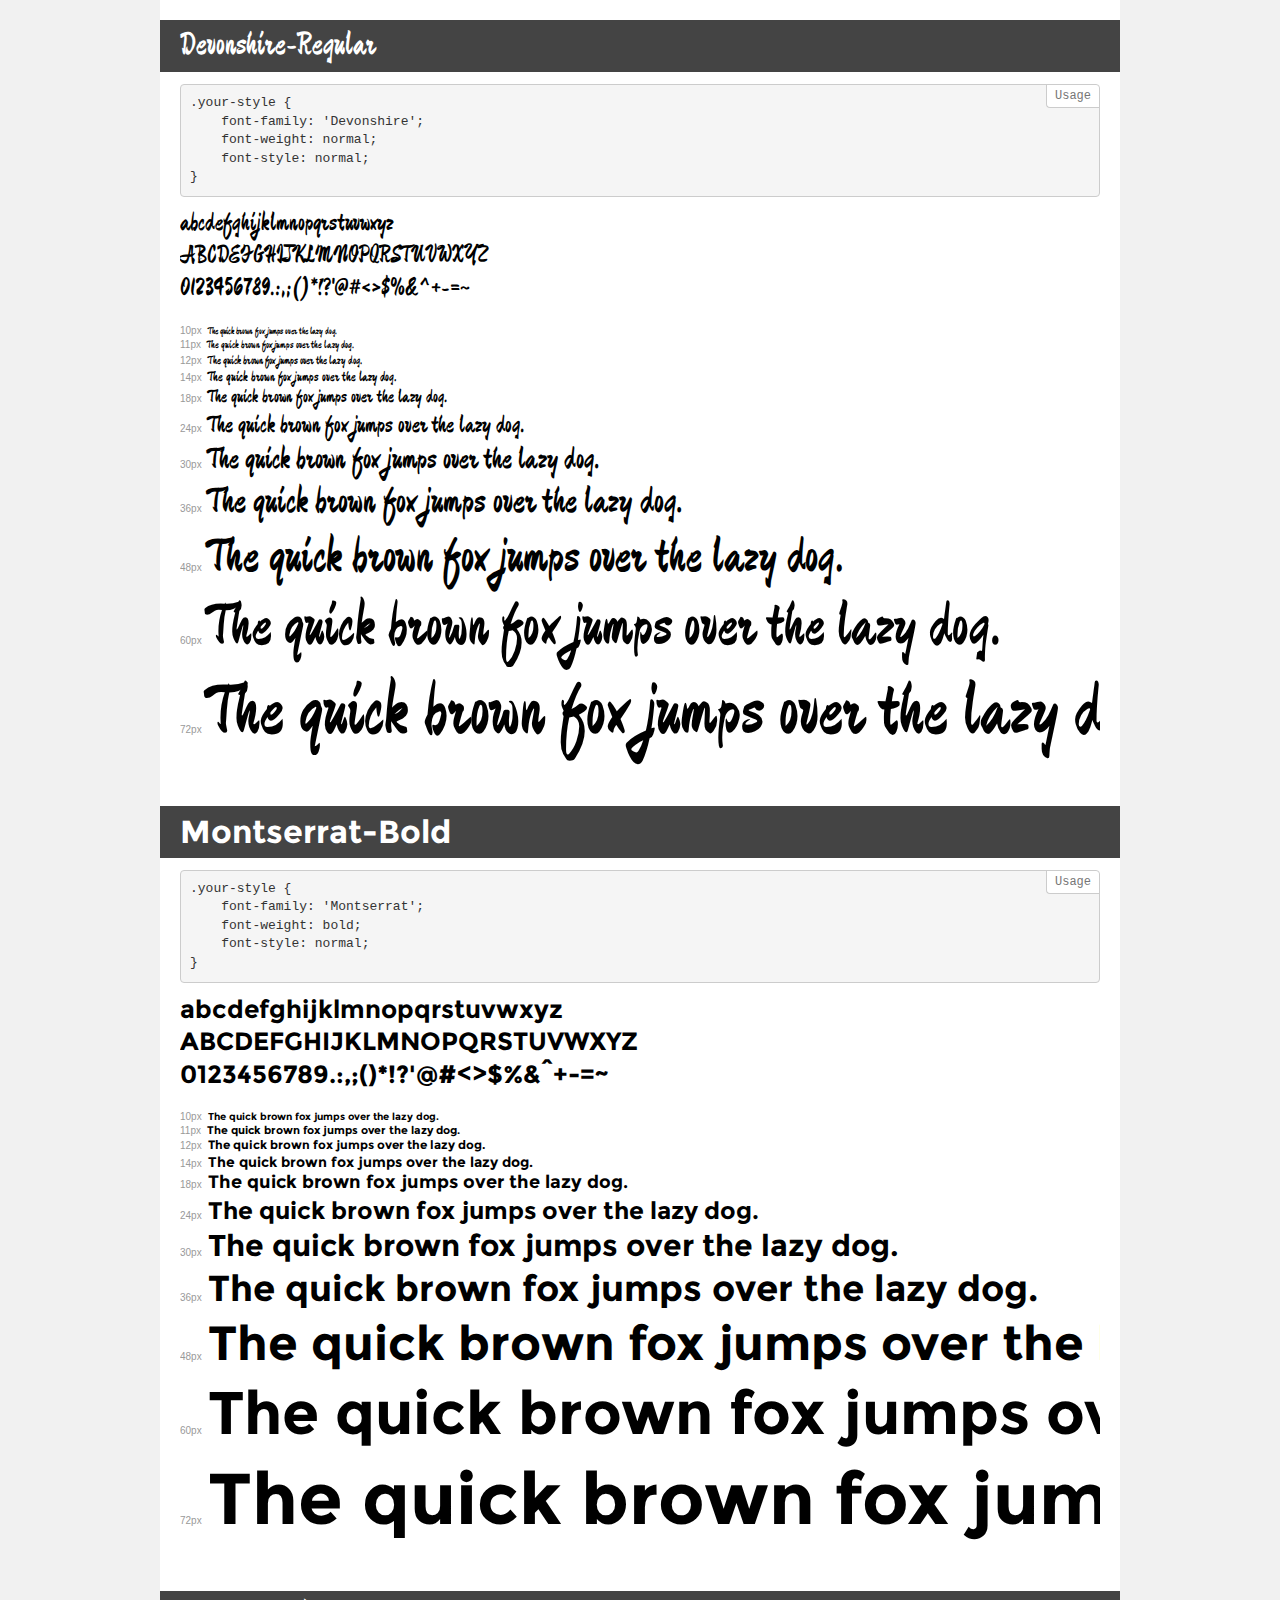
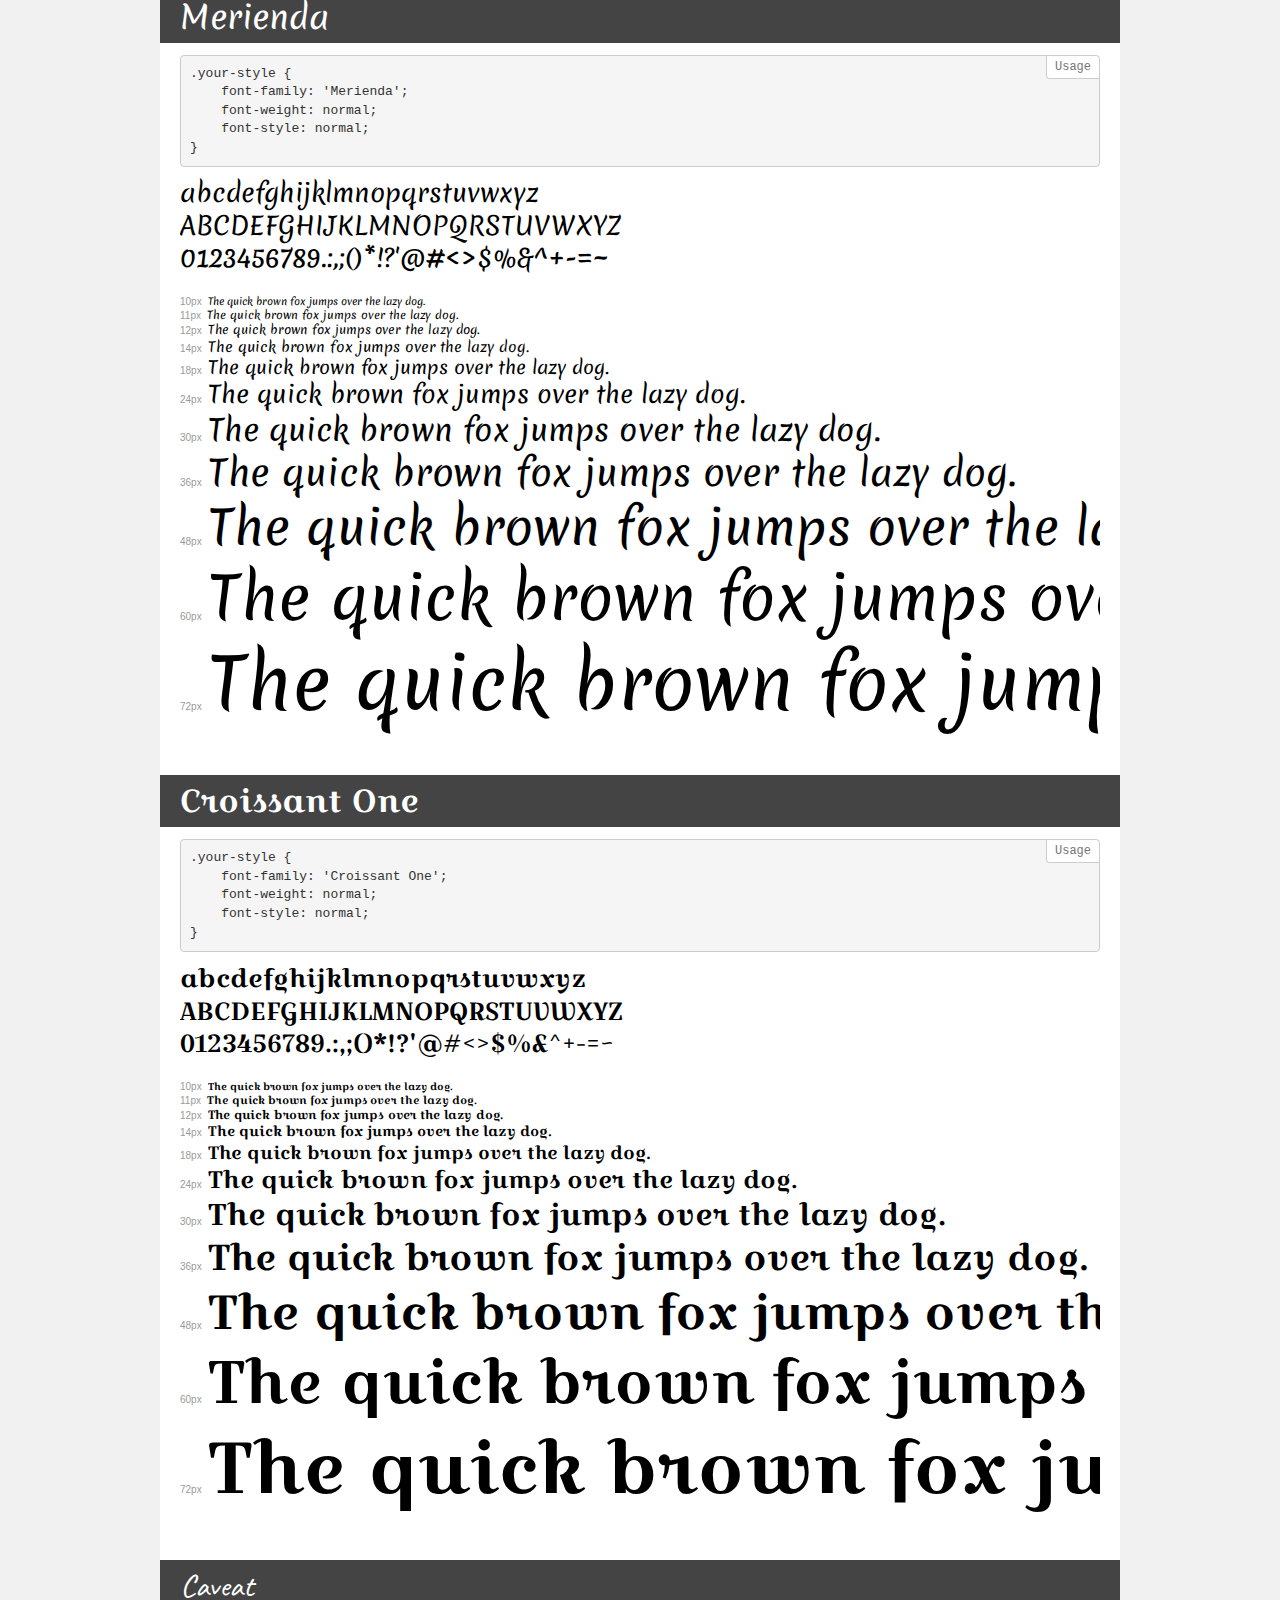
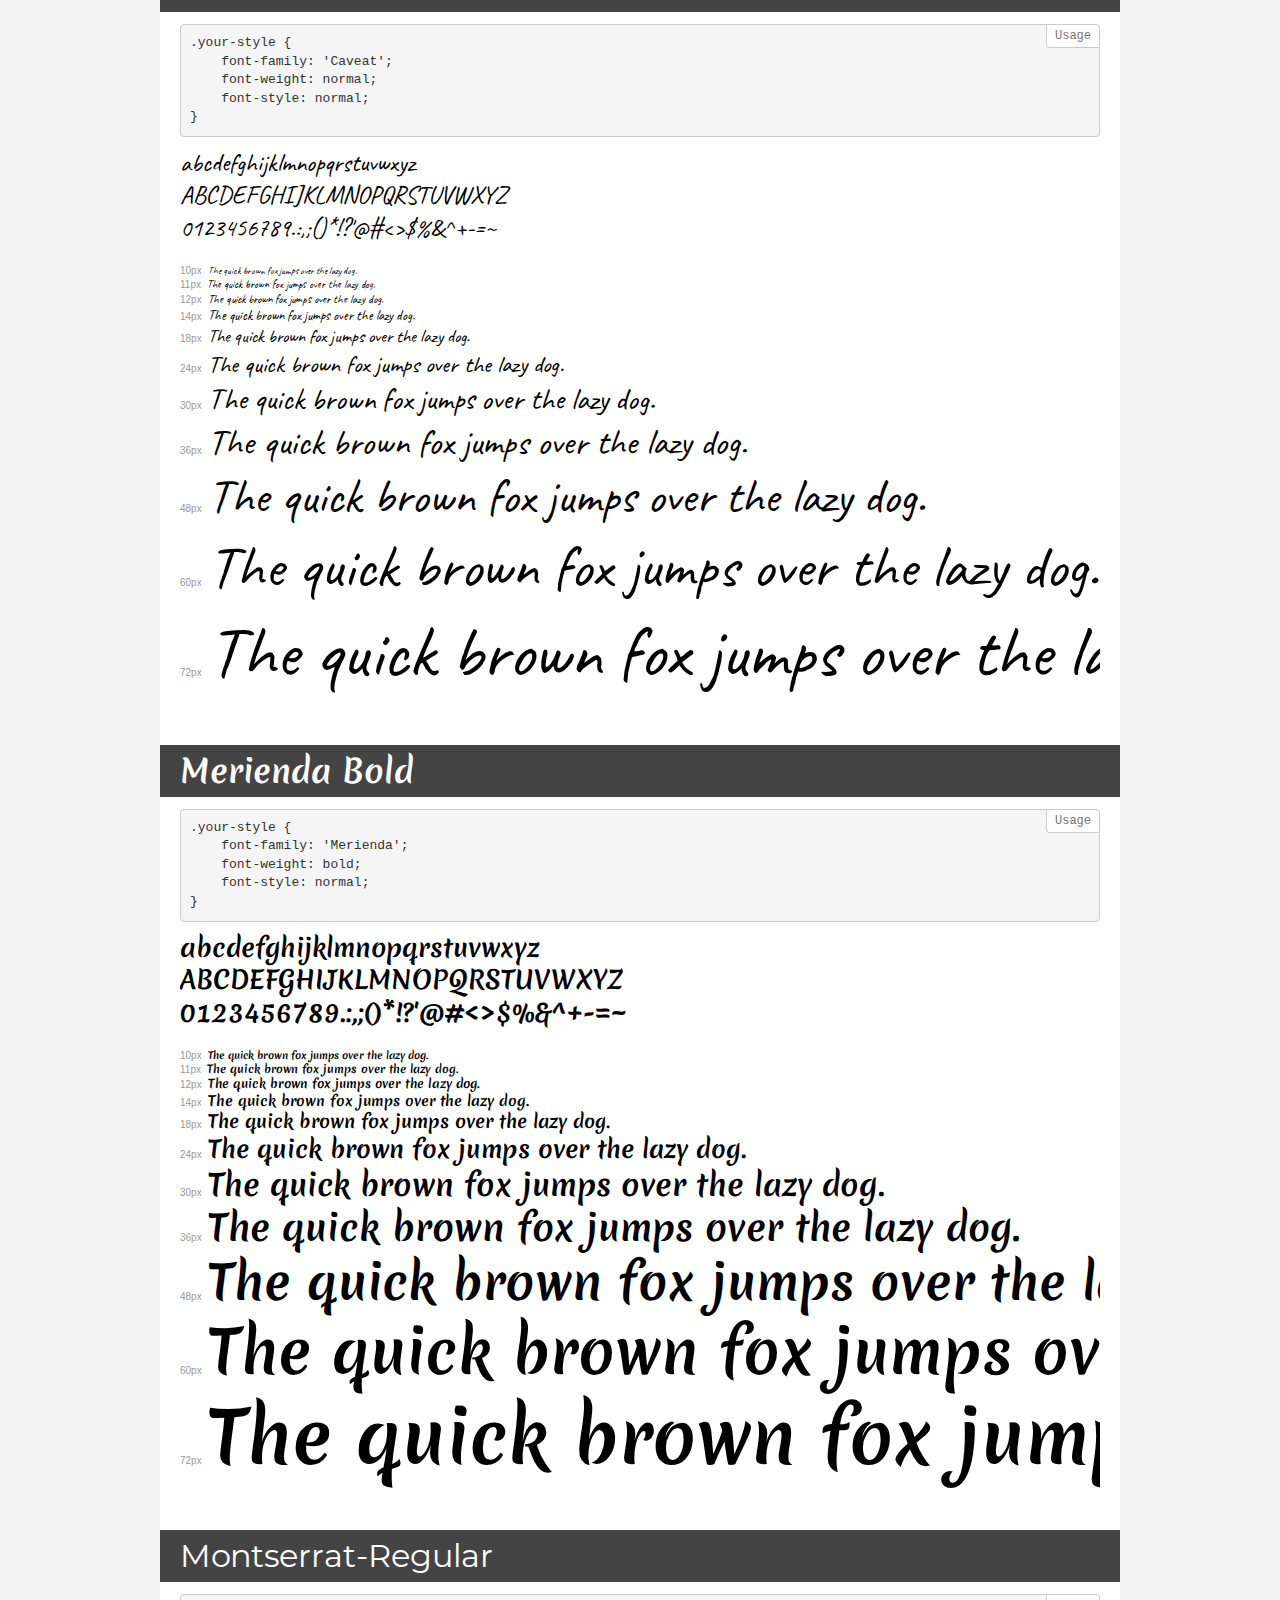
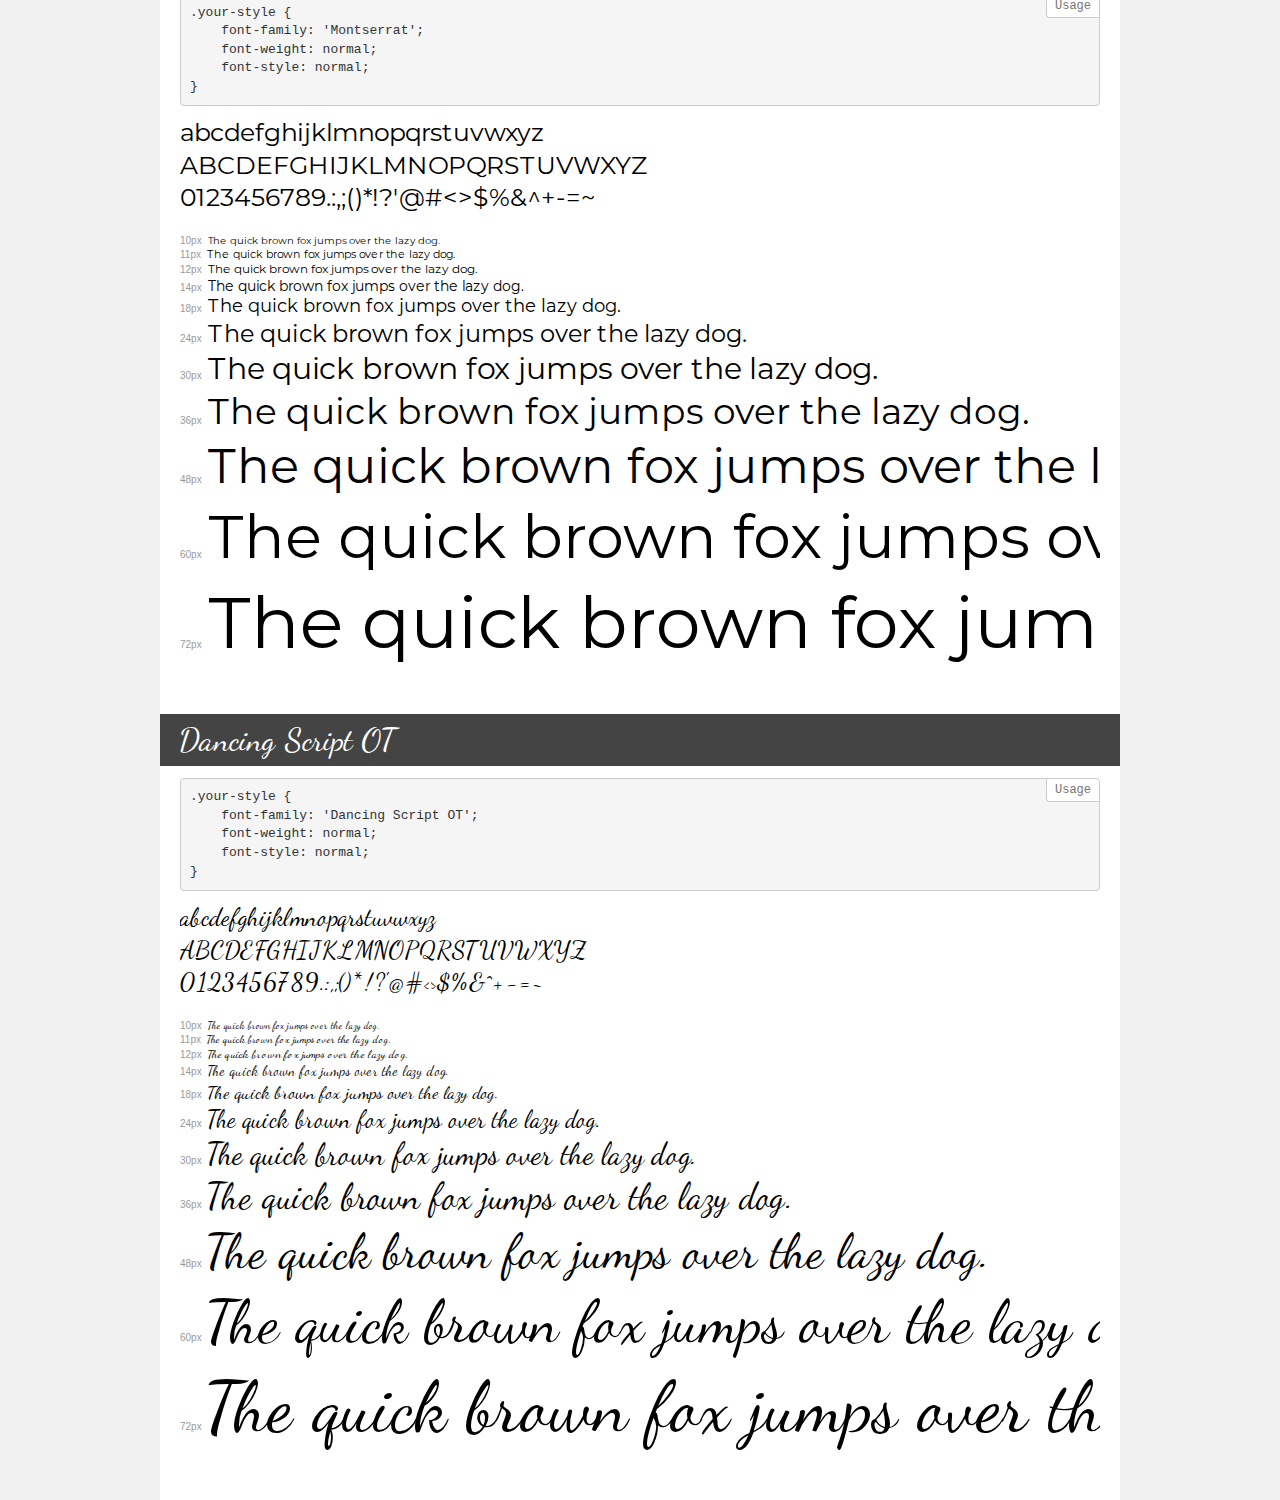
<file: fonts/demo.html>
<!DOCTYPE html>
<html>
<head>
    <meta charset="utf-8">
    <meta http-equiv="X-UA-Compatible" content="IE=edge">
    <meta name="viewport" content="width=device-width, initial-scale=1">
    <meta name="robots" content="noindex, noarchive">
    <meta name="format-detection" content="telephone=no">
    <title>Transfonter demo</title>
    <link href="stylesheet.css" rel="stylesheet">
    <style>
        /*
        http://meyerweb.com/eric/tools/css/reset/
        v2.0 | 20110126
        License: none (public domain)
        */
        html, body, div, span, applet, object, iframe,
        h1, h2, h3, h4, h5, h6, p, blockquote, pre,
        a, abbr, acronym, address, big, cite, code,
        del, dfn, em, img, ins, kbd, q, s, samp,
        small, strike, strong, sub, sup, tt, var,
        b, u, i, center,
        dl, dt, dd, ol, ul, li,
        fieldset, form, label, legend,
        table, caption, tbody, tfoot, thead, tr, th, td,
        article, aside, canvas, details, embed,
        figure, figcaption, footer, header, hgroup,
        menu, nav, output, ruby, section, summary,
        time, mark, audio, video {
            margin: 0;
            padding: 0;
            border: 0;
            font-size: 100%;
            font: inherit;
            vertical-align: baseline;
        }
        /* HTML5 display-role reset for older browsers */
        article, aside, details, figcaption, figure,
        footer, header, hgroup, menu, nav, section {
            display: block;
        }
        body {
            line-height: 1;
        }
        ol, ul {
            list-style: none;
        }
        blockquote, q {
            quotes: none;
        }
        blockquote:before, blockquote:after,
        q:before, q:after {
            content: '';
            content: none;
        }
        table {
            border-collapse: collapse;
            border-spacing: 0;
        }
        /* common styles */
        body {
            background: #f1f1f1;
            color: #000;
        }
        .page {
            background: #fff;
            width: 920px;
            margin: 0 auto;
            padding: 20px 20px 0 20px;
            overflow: hidden;
        }
        .font-container {
            overflow-x: auto;
            overflow-y: hidden;
            margin-bottom: 40px;
            line-height: 1.3;
            white-space: nowrap;
            padding-bottom: 5px;
        }
        h1 {
            position: relative;
            background: #444;
            font-size: 32px;
            color: #fff;
            padding: 10px 20px;
            margin: 0 -20px 12px -20px;
        }
        .letters {
            font-size: 25px;
            margin-bottom: 20px;
        }
        .s10:before {
            content: '10px';
        }
        .s11:before {
            content: '11px';
        }
        .s12:before {
            content: '12px';
        }
        .s14:before {
            content: '14px';
        }
        .s18:before {
            content: '18px';
        }
        .s24:before {
            content: '24px';
        }
        .s30:before {
            content: '30px';
        }
        .s36:before {
            content: '36px';
        }
        .s48:before {
            content: '48px';
        }
        .s60:before {
            content: '60px';
        }
        .s72:before {
            content: '72px';
        }
        .s10:before, .s11:before, .s12:before, .s14:before,
        .s18:before, .s24:before, .s30:before, .s36:before,
        .s48:before, .s60:before, .s72:before {
            font-family: Arial, sans-serif;
            font-size: 10px;
            font-weight: normal;
            font-style: normal;
            color: #999;
            padding-right: 6px;
        }
        pre {
            display: block;
            position: relative;
            padding: 9px;
            margin: 0 0 10px;
            font-family: Monaco, Menlo, Consolas, "Courier New", monospace !important;
            font-size: 13px;
            line-height: 1.428571429;
            color: #333;
            font-weight: normal !important;
            font-style: normal !important;
            background-color: #f5f5f5;
            border: 1px solid #ccc;
            overflow-x: auto;
            border-radius: 4px;
        }
        pre:after {
            display: block;
            position: absolute;
            right: 0;
            top: 0;
            content: 'Usage';
            line-height: 1;
            padding: 5px 8px;
            font-size: 12px;
            color: #767676;
            background-color: #fff;
            border: 1px solid #ccc;
            border-right: none;
            border-top: none;
            border-radius: 0 4px 0 4px;
            z-index: 10;
        }
        /* responsive */
        @media (max-width: 959px) {
            .page {
                width: auto;
                margin: 0;
            }
        }
    </style>
</head>
<body>
<div class="page">
    <div class="demo" style="font-family: 'Devonshire'; font-weight: normal; font-style: normal;">
        <h1>Devonshire-Regular</h1>
        <pre>.your-style {
    font-family: 'Devonshire';
    font-weight: normal;
    font-style: normal;
}</pre>
        <div class="font-container">
            <p class="letters">
                abcdefghijklmnopqrstuvwxyz<br>
ABCDEFGHIJKLMNOPQRSTUVWXYZ<br>
                0123456789.:,;()*!?'@#<>$%&^+-=~
            </p>
            <p class="s10" style="font-size: 10px;">The quick brown fox jumps over the lazy dog.</p>
            <p class="s11" style="font-size: 11px;">The quick brown fox jumps over the lazy dog.</p>
            <p class="s12" style="font-size: 12px;">The quick brown fox jumps over the lazy dog.</p>
            <p class="s14" style="font-size: 14px;">The quick brown fox jumps over the lazy dog.</p>
            <p class="s18" style="font-size: 18px;">The quick brown fox jumps over the lazy dog.</p>
            <p class="s24" style="font-size: 24px;">The quick brown fox jumps over the lazy dog.</p>
            <p class="s30" style="font-size: 30px;">The quick brown fox jumps over the lazy dog.</p>
            <p class="s36" style="font-size: 36px;">The quick brown fox jumps over the lazy dog.</p>
            <p class="s48" style="font-size: 48px;">The quick brown fox jumps over the lazy dog.</p>
            <p class="s60" style="font-size: 60px;">The quick brown fox jumps over the lazy dog.</p>
            <p class="s72" style="font-size: 72px;">The quick brown fox jumps over the lazy dog.</p>
        </div>
    </div>
    <div class="demo" style="font-family: 'Montserrat'; font-weight: bold; font-style: normal;">
        <h1>Montserrat-Bold</h1>
        <pre>.your-style {
    font-family: 'Montserrat';
    font-weight: bold;
    font-style: normal;
}</pre>
        <div class="font-container">
            <p class="letters">
                abcdefghijklmnopqrstuvwxyz<br>
ABCDEFGHIJKLMNOPQRSTUVWXYZ<br>
                0123456789.:,;()*!?'@#<>$%&^+-=~
            </p>
            <p class="s10" style="font-size: 10px;">The quick brown fox jumps over the lazy dog.</p>
            <p class="s11" style="font-size: 11px;">The quick brown fox jumps over the lazy dog.</p>
            <p class="s12" style="font-size: 12px;">The quick brown fox jumps over the lazy dog.</p>
            <p class="s14" style="font-size: 14px;">The quick brown fox jumps over the lazy dog.</p>
            <p class="s18" style="font-size: 18px;">The quick brown fox jumps over the lazy dog.</p>
            <p class="s24" style="font-size: 24px;">The quick brown fox jumps over the lazy dog.</p>
            <p class="s30" style="font-size: 30px;">The quick brown fox jumps over the lazy dog.</p>
            <p class="s36" style="font-size: 36px;">The quick brown fox jumps over the lazy dog.</p>
            <p class="s48" style="font-size: 48px;">The quick brown fox jumps over the lazy dog.</p>
            <p class="s60" style="font-size: 60px;">The quick brown fox jumps over the lazy dog.</p>
            <p class="s72" style="font-size: 72px;">The quick brown fox jumps over the lazy dog.</p>
        </div>
    </div>
    <div class="demo" style="font-family: 'Merienda'; font-weight: normal; font-style: normal;">
        <h1>Merienda</h1>
        <pre>.your-style {
    font-family: 'Merienda';
    font-weight: normal;
    font-style: normal;
}</pre>
        <div class="font-container">
            <p class="letters">
                abcdefghijklmnopqrstuvwxyz<br>
ABCDEFGHIJKLMNOPQRSTUVWXYZ<br>
                0123456789.:,;()*!?'@#<>$%&^+-=~
            </p>
            <p class="s10" style="font-size: 10px;">The quick brown fox jumps over the lazy dog.</p>
            <p class="s11" style="font-size: 11px;">The quick brown fox jumps over the lazy dog.</p>
            <p class="s12" style="font-size: 12px;">The quick brown fox jumps over the lazy dog.</p>
            <p class="s14" style="font-size: 14px;">The quick brown fox jumps over the lazy dog.</p>
            <p class="s18" style="font-size: 18px;">The quick brown fox jumps over the lazy dog.</p>
            <p class="s24" style="font-size: 24px;">The quick brown fox jumps over the lazy dog.</p>
            <p class="s30" style="font-size: 30px;">The quick brown fox jumps over the lazy dog.</p>
            <p class="s36" style="font-size: 36px;">The quick brown fox jumps over the lazy dog.</p>
            <p class="s48" style="font-size: 48px;">The quick brown fox jumps over the lazy dog.</p>
            <p class="s60" style="font-size: 60px;">The quick brown fox jumps over the lazy dog.</p>
            <p class="s72" style="font-size: 72px;">The quick brown fox jumps over the lazy dog.</p>
        </div>
    </div>
    <div class="demo" style="font-family: 'Croissant One'; font-weight: normal; font-style: normal;">
        <h1>Croissant One</h1>
        <pre>.your-style {
    font-family: 'Croissant One';
    font-weight: normal;
    font-style: normal;
}</pre>
        <div class="font-container">
            <p class="letters">
                abcdefghijklmnopqrstuvwxyz<br>
ABCDEFGHIJKLMNOPQRSTUVWXYZ<br>
                0123456789.:,;()*!?'@#<>$%&^+-=~
            </p>
            <p class="s10" style="font-size: 10px;">The quick brown fox jumps over the lazy dog.</p>
            <p class="s11" style="font-size: 11px;">The quick brown fox jumps over the lazy dog.</p>
            <p class="s12" style="font-size: 12px;">The quick brown fox jumps over the lazy dog.</p>
            <p class="s14" style="font-size: 14px;">The quick brown fox jumps over the lazy dog.</p>
            <p class="s18" style="font-size: 18px;">The quick brown fox jumps over the lazy dog.</p>
            <p class="s24" style="font-size: 24px;">The quick brown fox jumps over the lazy dog.</p>
            <p class="s30" style="font-size: 30px;">The quick brown fox jumps over the lazy dog.</p>
            <p class="s36" style="font-size: 36px;">The quick brown fox jumps over the lazy dog.</p>
            <p class="s48" style="font-size: 48px;">The quick brown fox jumps over the lazy dog.</p>
            <p class="s60" style="font-size: 60px;">The quick brown fox jumps over the lazy dog.</p>
            <p class="s72" style="font-size: 72px;">The quick brown fox jumps over the lazy dog.</p>
        </div>
    </div>
    <div class="demo" style="font-family: 'Caveat'; font-weight: normal; font-style: normal;">
        <h1>Caveat</h1>
        <pre>.your-style {
    font-family: 'Caveat';
    font-weight: normal;
    font-style: normal;
}</pre>
        <div class="font-container">
            <p class="letters">
                abcdefghijklmnopqrstuvwxyz<br>
ABCDEFGHIJKLMNOPQRSTUVWXYZ<br>
                0123456789.:,;()*!?'@#<>$%&^+-=~
            </p>
            <p class="s10" style="font-size: 10px;">The quick brown fox jumps over the lazy dog.</p>
            <p class="s11" style="font-size: 11px;">The quick brown fox jumps over the lazy dog.</p>
            <p class="s12" style="font-size: 12px;">The quick brown fox jumps over the lazy dog.</p>
            <p class="s14" style="font-size: 14px;">The quick brown fox jumps over the lazy dog.</p>
            <p class="s18" style="font-size: 18px;">The quick brown fox jumps over the lazy dog.</p>
            <p class="s24" style="font-size: 24px;">The quick brown fox jumps over the lazy dog.</p>
            <p class="s30" style="font-size: 30px;">The quick brown fox jumps over the lazy dog.</p>
            <p class="s36" style="font-size: 36px;">The quick brown fox jumps over the lazy dog.</p>
            <p class="s48" style="font-size: 48px;">The quick brown fox jumps over the lazy dog.</p>
            <p class="s60" style="font-size: 60px;">The quick brown fox jumps over the lazy dog.</p>
            <p class="s72" style="font-size: 72px;">The quick brown fox jumps over the lazy dog.</p>
        </div>
    </div>
    <div class="demo" style="font-family: 'Merienda'; font-weight: bold; font-style: normal;">
        <h1>Merienda Bold</h1>
        <pre>.your-style {
    font-family: 'Merienda';
    font-weight: bold;
    font-style: normal;
}</pre>
        <div class="font-container">
            <p class="letters">
                abcdefghijklmnopqrstuvwxyz<br>
ABCDEFGHIJKLMNOPQRSTUVWXYZ<br>
                0123456789.:,;()*!?'@#<>$%&^+-=~
            </p>
            <p class="s10" style="font-size: 10px;">The quick brown fox jumps over the lazy dog.</p>
            <p class="s11" style="font-size: 11px;">The quick brown fox jumps over the lazy dog.</p>
            <p class="s12" style="font-size: 12px;">The quick brown fox jumps over the lazy dog.</p>
            <p class="s14" style="font-size: 14px;">The quick brown fox jumps over the lazy dog.</p>
            <p class="s18" style="font-size: 18px;">The quick brown fox jumps over the lazy dog.</p>
            <p class="s24" style="font-size: 24px;">The quick brown fox jumps over the lazy dog.</p>
            <p class="s30" style="font-size: 30px;">The quick brown fox jumps over the lazy dog.</p>
            <p class="s36" style="font-size: 36px;">The quick brown fox jumps over the lazy dog.</p>
            <p class="s48" style="font-size: 48px;">The quick brown fox jumps over the lazy dog.</p>
            <p class="s60" style="font-size: 60px;">The quick brown fox jumps over the lazy dog.</p>
            <p class="s72" style="font-size: 72px;">The quick brown fox jumps over the lazy dog.</p>
        </div>
    </div>
    <div class="demo" style="font-family: 'Montserrat'; font-weight: normal; font-style: normal;">
        <h1>Montserrat-Regular</h1>
        <pre>.your-style {
    font-family: 'Montserrat';
    font-weight: normal;
    font-style: normal;
}</pre>
        <div class="font-container">
            <p class="letters">
                abcdefghijklmnopqrstuvwxyz<br>
ABCDEFGHIJKLMNOPQRSTUVWXYZ<br>
                0123456789.:,;()*!?'@#<>$%&^+-=~
            </p>
            <p class="s10" style="font-size: 10px;">The quick brown fox jumps over the lazy dog.</p>
            <p class="s11" style="font-size: 11px;">The quick brown fox jumps over the lazy dog.</p>
            <p class="s12" style="font-size: 12px;">The quick brown fox jumps over the lazy dog.</p>
            <p class="s14" style="font-size: 14px;">The quick brown fox jumps over the lazy dog.</p>
            <p class="s18" style="font-size: 18px;">The quick brown fox jumps over the lazy dog.</p>
            <p class="s24" style="font-size: 24px;">The quick brown fox jumps over the lazy dog.</p>
            <p class="s30" style="font-size: 30px;">The quick brown fox jumps over the lazy dog.</p>
            <p class="s36" style="font-size: 36px;">The quick brown fox jumps over the lazy dog.</p>
            <p class="s48" style="font-size: 48px;">The quick brown fox jumps over the lazy dog.</p>
            <p class="s60" style="font-size: 60px;">The quick brown fox jumps over the lazy dog.</p>
            <p class="s72" style="font-size: 72px;">The quick brown fox jumps over the lazy dog.</p>
        </div>
    </div>
    <div class="demo" style="font-family: 'Dancing Script OT'; font-weight: normal; font-style: normal;">
        <h1>Dancing Script OT</h1>
        <pre>.your-style {
    font-family: 'Dancing Script OT';
    font-weight: normal;
    font-style: normal;
}</pre>
        <div class="font-container">
            <p class="letters">
                abcdefghijklmnopqrstuvwxyz<br>
ABCDEFGHIJKLMNOPQRSTUVWXYZ<br>
                0123456789.:,;()*!?'@#<>$%&^+-=~
            </p>
            <p class="s10" style="font-size: 10px;">The quick brown fox jumps over the lazy dog.</p>
            <p class="s11" style="font-size: 11px;">The quick brown fox jumps over the lazy dog.</p>
            <p class="s12" style="font-size: 12px;">The quick brown fox jumps over the lazy dog.</p>
            <p class="s14" style="font-size: 14px;">The quick brown fox jumps over the lazy dog.</p>
            <p class="s18" style="font-size: 18px;">The quick brown fox jumps over the lazy dog.</p>
            <p class="s24" style="font-size: 24px;">The quick brown fox jumps over the lazy dog.</p>
            <p class="s30" style="font-size: 30px;">The quick brown fox jumps over the lazy dog.</p>
            <p class="s36" style="font-size: 36px;">The quick brown fox jumps over the lazy dog.</p>
            <p class="s48" style="font-size: 48px;">The quick brown fox jumps over the lazy dog.</p>
            <p class="s60" style="font-size: 60px;">The quick brown fox jumps over the lazy dog.</p>
            <p class="s72" style="font-size: 72px;">The quick brown fox jumps over the lazy dog.</p>
        </div>
    </div>
</div>
</body>
</html>
</file>
<file: style.css>
@charset "UTF-8";
@font-face {
  font-family: "Kalam";
  src: url("fonts/Kalam-Bold.eot");
  src: url("fonts/Kalam-Bold.eot?#iefix") format("embedded-opentype"), url("fonts/Kalam-Bold.woff2") format("woff2"), url("fonts/Kalam-Bold.woff") format("woff"), url("fonts/Kalam-Bold.ttf") format("truetype"), url("fonts/Kalam-Bold.svg#Kalam-Bold") format("svg");
  font-weight: bold;
  font-style: normal;
}
@font-face {
  font-family: "Kalam";
  src: url("fonts/Kalam-Regular.eot");
  src: url("fonts/Kalam-Regular.eot?#iefix") format("embedded-opentype"), url("fonts/Kalam-Regular.woff2") format("woff2"), url("fonts/Kalam-Regular.woff") format("woff"), url("fonts/Kalam-Regular.ttf") format("truetype"), url("fonts/Kalam-Regular.svg#Kalam-Regular") format("svg");
  font-weight: normal;
  font-style: normal;
}
@font-face {
  font-family: "Bitstream Vera Serif";
  src: url("fonts/BitstreamVeraSerif-Bold.eot");
  src: url("fonts/BitstreamVeraSerif-Bold.eot?#iefix") format("embedded-opentype"), url("fonts/BitstreamVeraSerif-Bold.woff2") format("woff2"), url("fonts/BitstreamVeraSerif-Bold.woff") format("woff"), url("fonts/BitstreamVeraSerif-Bold.ttf") format("truetype"), url("fonts/BitstreamVeraSerif-Bold.svg#BitstreamVeraSerif-Bold") format("svg");
  font-weight: bold;
  font-style: normal;
}
@font-face {
  font-family: "Lido STF";
  src: url("fonts/LidoSTF.eot");
  src: url("fonts/LidoSTF.eot?#iefix") format("embedded-opentype"), url("fonts/LidoSTF.woff2") format("woff2"), url("fonts/LidoSTF.woff") format("woff"), url("fonts/LidoSTF.ttf") format("truetype"), url("fonts/LidoSTF.svg#LidoSTF") format("svg");
  font-weight: normal;
  font-style: normal;
}
@font-face {
  font-family: "tamo";
  src: url("fonts/tamo.eot");
  src: url("fonts/tamo.eot?#iefix") format("embedded-opentype"), url("fonts/tamo.woff2") format("woff2"), url("fonts/tamo.woff") format("woff"), url("fonts/tamo.ttf") format("truetype"), url("fonts/tamo.svg#tamo") format("svg");
}
@font-face {
  font-family: "LLCharlotte";
  src: url("fonts/LLCharlotte_1.eot");
  src: url("fonts/LLCharlotte_1.eot?#iefix") format("embedded-opentype"), url("fonts/LLCharlotte_1.woff2") format("woff2"), url("fonts/LLCharlotte_1.woff") format("woff"), url("fonts/LLCharlotte_1.ttf") format("truetype"), url("fonts/LLCharlotte_1.svg#LLCharlotte") format("svg");
  font-weight: normal;
  font-style: normal;
}
@font-face {
  font-family: "Devonshire";
  src: url("fonts/Devonshire-Regular.eot");
  src: url("fonts/Devonshire-Regular.eot?#iefix") format("embedded-opentype"), url("fonts/Devonshire-Regular.woff2") format("woff2"), url("fonts/Devonshire-Regular.woff") format("woff"), url("fonts/Devonshire-Regular.ttf") format("truetype"), url("fonts/Devonshire-Regular.svg#Devonshire-Regular") format("svg");
  font-weight: normal;
  font-style: normal;
}
@font-face {
  font-family: "Montserrat";
  src: url("Montserrat-Regular.eot");
  src: url("Montserrat-Regular.eot?#iefix") format("embedded-opentype"), url("Montserrat-Regular.woff2") format("woff2"), url("Montserrat-Regular.woff") format("woff"), url("Montserrat-Regular.ttf") format("truetype"), url("Montserrat-Regular.svg#Montserrat-Regular") format("svg");
  font-weight: normal;
  font-style: normal;
}
@font-face {
  font-family: "Linguistics Pro";
  src: url("fonts/LinguisticsPro-Bold.eot");
  src: url("fonts/LinguisticsPro-Bold.eot?#iefix") format("embedded-opentype"), url("fonts/LinguisticsPro-Bold.woff2") format("woff2"), url("fonts/LinguisticsPro-Bold.woff") format("woff"), url("fonts/LinguisticsPro-Bold.ttf") format("truetype"), url("fonts/LinguisticsPro-Bold.svg#LinguisticsPro-Bold") format("svg");
  font-weight: bold;
  font-style: normal;
}
@font-face {
  font-family: "Linguistics Pro";
  src: url("fonts/LinguisticsPro-Regular.eot");
  src: url("fonts/LinguisticsPro-Regular.eot?#iefix") format("embedded-opentype"), url("fonts/LinguisticsPro-Regular.woff2") format("woff2"), url("fonts/LinguisticsPro-Regular.woff") format("woff"), url("fonts/LinguisticsPro-Regular.ttf") format("truetype"), url("fonts/LinguisticsPro-Regular.svg#LinguisticsPro-Regular") format("svg");
  font-weight: normal;
  font-style: normal;
}
@font-face {
  font-family: "Merienda";
  src: url("fonts/Merienda-Regular_0_wt.eot");
  src: url("fonts/Merienda-Regular_0_wt.eot?#iefix") format("embedded-opentype"), url("fonts/Merienda-Regular_0_wt.woff2") format("woff2"), url("fonts/Merienda-Regular_0_wt.woff") format("woff"), url("fonts/Merienda-Regular_0_wt.ttf") format("truetype"), url("fonts/Merienda-Regular_0_wt.svg#Merienda-Regular_0_wt") format("svg");
  font-weight: normal;
  font-style: normal;
}
@font-face {
  font-family: "Croissant One";
  src: url("fonts/CroissantOne-Regular.eot");
  src: url("fonts/CroissantOne-Regular.eot?#iefix") format("embedded-opentype"), url("fonts/CroissantOne-Regular.woff2") format("woff2"), url("fonts/CroissantOne-Regular.woff") format("woff"), url("fonts/CroissantOne-Regular.ttf") format("truetype"), url("fonts/CroissantOne-Regular.svg#CroissantOne-Regular") format("svg");
  font-weight: normal;
  font-style: normal;
}
@font-face {
  font-family: "Caveat";
  src: url("fonts/Caveat-Regular.eot");
  src: url("fonts/Caveat-Regular.eot?#iefix") format("embedded-opentype"), url("fonts/Caveat-Regular.woff2") format("woff2"), url("fonts/Caveat-Regular.woff") format("woff"), url("fonts/Caveat-Regular.ttf") format("truetype"), url("fonts/Caveat-Regular.svg#Caveat-Regular") format("svg");
  font-weight: normal;
  font-style: normal;
}
@font-face {
  font-family: "Merienda";
  src: url("fonts/Merienda-Bold.eot");
  src: url("fonts/Merienda-Bold.eot?#iefix") format("embedded-opentype"), url("fonts/Merienda-Bold.woff2") format("woff2"), url("fonts/Merienda-Bold.woff") format("woff"), url("fonts/Merienda-Bold.ttf") format("truetype"), url("fonts/Merienda-Bold.svg#Merienda-Bold") format("svg");
  font-weight: bold;
  font-style: normal;
}
@font-face {
  font-family: "Montserrat";
  src: url("fonts/Montserrat-Regular.eot");
  src: url("fonts/Montserrat-Regular.eot?#iefix") format("embedded-opentype"), url("fonts/Montserrat-Regular.woff2") format("woff2"), url("fonts/Montserrat-Regular.woff") format("woff"), url("fonts/Montserrat-Regular.ttf") format("truetype"), url("fonts/Montserrat-Regular.svg#Montserrat-Regular") format("svg");
  font-weight: normal;
  font-style: normal;
}
@font-face {
  font-family: "Dancing Script OT";
  src: url("fonts/DancingScriptOT.eot");
  src: url("fonts/DancingScriptOT.eot?#iefix") format("embedded-opentype"), url("fonts/DancingScriptOT.woff2") format("woff2"), url("fonts/DancingScriptOT.woff") format("woff"), url("fonts/DancingScriptOT.ttf") format("truetype"), url("fonts/DancingScriptOT.svg#DancingScriptOT") format("svg");
  font-weight: normal;
  font-style: normal;
}
html body {
  margin: 0;
  padding: 0;
}

#bloc_page {
  width: 100%;
  height: auto;
  overflow: auto;
}

/*All page*/
a {
  display: block;
  text-decoration: none;
}

/*header*/
header {
  background-color: #579C87;
  height: 80px;
}
header h1 {
  margin: 0;
  padding: 1.4rem;
  font-size: 2.6em;
  color: #FDCB46;
  text-align: center;
  font-family: "tamo", serif;
  font-weight: normal;
}

/*Section*/
.first-line {
  width: 90%;
  display: flex;
  justify-content: space-around;
  margin: 7% 5% 7% 5%;
}

.first-line div {
  cursor: pointer;
  transform: scale(1);
  transition-property: transform;
  transition-duration: 400ms;
}
.first-line div:hover {
  transform: scale(1.25);
}

.last-line {
  width: 90%;
  display: flex;
  justify-content: space-around;
  margin: 7% 5% 7% 5%;
  margin-bottom: 7%;
}

.last-line div {
  cursor: pointer;
  transform: scale(1);
  transition-property: transform;
  transition-duration: 400ms;
}
.last-line div:hover {
  transform: scale(1.25);
}

.menu-1 {
  background-color: #FDE0DC;
  width: 42%;
  height: 232px;
  font-size: 0.8em;
  text-align: center;
  box-shadow: 1px 0px 20px 4px #DEDEDE;
  display: flex;
  justify-content: center;
  flex-direction: column;
}
.menu-1 h2 {
  margin-top: -10%;
  margin-bottom: 4%;
  color: #3D1319;
  font-family: "devonshire", serif;
  font-size: 1.4em;
  font-weight: normal;
}

.menu-1 svg {
  padding-bottom: 0;
}

.menu-1 h3 {
  margin-top: 0;
  color: #3D1319;
  font-family: "Comic sans MS", serif;
  font-weight: normal;
  text-transform: uppercase;
  font-style: italic;
}

.menu-2 {
  background-color: #FFF5FE;
  width: 42%;
  height: 232px;
  font-size: 0.8em;
  text-align: center;
  box-shadow: 1px 0px 20px 4px #DEDEDE;
  display: flex;
  justify-content: center;
  flex-direction: column;
}
.menu-2 h2 {
  font-family: "Croissant One", serif;
  font-size: 0.8em;
  font-weight: normal;
}

.menu-2 h3 {
  color: #C67412;
  margin-top: 0;
  font-size: 1.5em;
  font-family: "Linguistics Pro", serif;
  font-weight: 600;
}

.menu-3 {
  background-color: #EDEFEF;
  width: 42%;
  height: 232px;
  font-size: 0.8em;
  text-align: center;
  box-shadow: 1px 0px 20px 4px #DEDEDE;
  display: flex;
  justify-content: center;
  flex-direction: column;
}
.menu-3 h2 {
  font-family: "Dancing Script OT", serif;
  font-weight: normal;
  font-size: 1.2em;
}

.menu-3 h3 {
  color: #0228DD;
  font-family: "caveat", serif;
  font-weight: normal;
  font-size: 2em;
  margin-top: 8%;
}

.menu-4 {
  background-color: #FDFFFD;
  width: 42%;
  height: 232px;
  font-size: 0.8em;
  text-align: center;
  box-shadow: 1px 0px 20px 4px #DEDEDE;
  display: flex;
  justify-content: center;
  flex-direction: column;
}
.menu-4 h2 {
  font-family: "merienda", serif;
  font-size: 1.2em;
  font-style: italic;
}

.menu-4 h3 {
  color: #3D923A;
  font-family: "Caveat", serif;
  font-weight: normal;
  margin-top: 3%;
  font-size: 2em;
}

.soon {
  width: 50%;
  text-align: center;
  color: #FDCB46;
  font-weight: normal;
  border: 1px solid #579C87;
  background-color: #579C87;
  border-radius: 7px;
  margin: auto;
  margin-bottom: 17%;
}
.soon h2 {
  margin: 0.25rem;
  font-family: "montserrat", serif;
  font-weight: normal;
  font-size: 1.2em;
  padding-bottom: 0.5rem;
}

.soon span {
  font-size: 1.5em;
  display: inline-block;
  animation: move 2s infinite;
  animation-timing-function: ease-in-out;
}
.soon span:nth-child(2) {
  animation-delay: 0.2s;
}
.soon span:nth-child(3) {
  animation-delay: 0.2s;
}

@keyframes move {
  50% {
    opacity: 0;
    transform: scale(0.7) translateY(10px);
  }
}
/*Footer*/
footer {
  background-color: #579C87;
  font-family: "montserrat", serif;
  font-weight: normal;
  position: fixed;
  left: 0;
  right: 0;
  bottom: 0;
  display: flex;
  justify-content: space-between;
  padding-left: 5%;
  padding-right: 5%;
}
footer h1 {
  color: #FDCB46;
  font-size: 1em;
  font-weight: normal;
}
footer h1:hover {
  animation-name: wiggle;
  animation-duration: 1s;
  animation-timing-function: ease;
  animation-delay: 0s;
  animation-iteration-count: infinite;
  animation-direction: normal;
}

@keyframes wiggle {
  0% {
    transform: rotate(0deg);
  }
  80% {
    transform: rotate(0deg);
  }
  85% {
    transform: rotate(5deg);
  }
  95% {
    transform: rotate(-5deg);
  }
  100% {
    transform: rotate(0deg);
  }
}
/*Menu Note enchantée*/
.up {
  text-align: center;
  font-size: 1.5em;
}

.menu-note {
  background-color: #FDE0DC;
  padding-bottom: 5%;
  font-family: "kalam", serif;
  width: 85%;
  box-shadow: 1px 0px 20px 4px #DEDEDE;
  margin: auto;
  margin-bottom: 12%;
  color: #3D1319;
}
.menu-note h2 {
  margin: 0;
  text-align: center;
  font-family: "devonshire", serif;
  font-weight: normal;
}

.note {
  display: block;
  padding-top: 5%;
  margin-left: auto;
  margin-right: auto;
}

.line_1 {
  display: flex;
  justify-content: space-around;
  width: 99%;
  margin-top: 5%;
  margin-right: 3%;
}
.line_1 h3 {
  font-size: 1em;
  text-align: center;
  margin-top: -1%;
  margin-bottom: 2%;
  font-weight: 600;
}
.line_1 h3:after {
  content: "";
  display: flex;
  height: 1.5px;
  width: 0;
  transition-delay: 0s;
  transition-property: width;
  transition-duration: 0.7s;
  transition-timing-function: cubic-bezier(0.54, 0.08, 0.15, 0.99);
}

.line_1 h3:hover:after {
  width: 100%;
  background: #3D1319;
}

table {
  width: 99%;
  border-spacing: 0;
}

tr {
  line-height: 1.75em;
}

th {
  text-align: left;
  font-weight: normal;
}

td {
  text-align: right;
}

.menu-note th {
  font-weight: normal;
  font-size: 0.8em;
  padding-left: 6%;
}

.menu-note td {
  font-weight: 600;
  font-size: 0.8em;
  padding-right: 6%;
}

.down {
  margin: 5% 18% 2% 18%;
  display: flex;
  justify-content: center;
}
.down h2 {
  font-family: "devonshire", serif;
  font-weight: normal;
  margin: 0;
}

.note-mini {
  margin: 1.5%;
  margin-top: 0;
}

/*Menu Chic à la française*/
.menu-chic {
  background-color: #FFF5FE;
  padding-bottom: 10%;
  width: 85%;
  box-shadow: 1px 0px 20px 4px #DEDEDE;
  margin: auto;
  margin-bottom: 12%;
}
.menu-chic h2 {
  margin: 0;
  padding-top: 10%;
  padding-bottom: 2%;
  text-align: center;
  font-family: "Croissant One", serif;
  font-weight: normal;
}

.linear-gradient {
  background: linear-gradient(315deg, #c67412 0%, #a56799 50%, #6e4ccc 75%);
  background: -webkit-linear-gradient(315deg, #c67412 0%, #a56799 50%, #6e4ccc 75%);
  background: -moz-linear-gradient(315deg, #c67412 0%, #a56799 50%, #6e4ccc 75%);
  background-clip: text;
  -webkit-background-clip: text;
  color: transparent;
}

.line_2 {
  display: flex;
  justify-content: space-between;
  width: 99%;
  margin-top: 8%;
  margin-right: 3%;
}
.line_2 h3 {
  font-size: 0.7em;
  font-family: "Bitstream Vera Serif", serif;
  text-align: center;
  margin-top: -1%;
  margin-bottom: 4%;
}

.first_2 {
  color: #C67412;
}
.first_2 h3:after {
  content: "";
  display: flex;
  height: 1.5px;
  width: 0;
  transition-delay: 0s;
  transition-property: width;
  transition-duration: 0.7s;
  transition-timing-function: cubic-bezier(0.54, 0.08, 0.15, 0.99);
}

.first_2 h3:hover:after {
  width: 100%;
  background: #C67412;
}

.menu-chic th {
  padding-left: 10%;
  font-family: "Lido STF", serif;
  font-weight: normal;
  font-size: 0.75em;
}

.menu-chic td {
  padding-right: 10%;
  font-family: "Lido STF", serif;
  font-weight: normal;
  font-size: 0.75em;
}

.second_2 {
  color: #A56799;
}
.second_2 h3:after {
  content: "";
  display: flex;
  height: 1.5px;
  width: 0;
  transition-delay: 0s;
  transition-property: width;
  transition-duration: 0.7s;
  transition-timing-function: cubic-bezier(0.54, 0.08, 0.15, 0.99);
}

.second_2 h3:hover:after {
  width: 100%;
  background: #A56799;
}

.third_2 {
  color: #6E4CCC;
}
.third_2 h3:after {
  content: "";
  display: flex;
  height: 1.5px;
  width: 0;
  transition-delay: 0s;
  transition-property: width;
  transition-duration: 0.7s;
  transition-timing-function: cubic-bezier(0.54, 0.08, 0.15, 0.99);
}

.third_2 h3:hover:after {
  width: 100%;
  background: #6E4CCC;
}

/*Menu Délice des papilles*/
.menu-delice {
  background-color: #EDEFEF;
  padding-bottom: 10%;
  font-family: "Merienda", serif;
  width: 85%;
  box-shadow: 1px 0px 20px 4px #DEDEDE;
  margin: auto;
  margin-bottom: 12%;
}
.menu-delice h2 {
  margin: 0;
  padding-top: 8%;
  text-align: center;
  font-family: "Dancing Script OT", serif;
  font-weight: normal;
}

.linear-gradient_3 {
  background: linear-gradient(315deg, #0228DD 0%, #0670F3 50%);
  background: -webkit-linear-gradient(315deg, #0228DD 0%, #0670F3 50%);
  background: -moz-linear-gradient(315deg, #0228DD 0%, #0670F3 50%);
  background-clip: text;
  -webkit-background-clip: text;
  color: transparent;
}

.menu-delice th {
  font-size: 0.75em;
  padding-left: 8%;
}

.menu-delice td {
  font-size: 0.75em;
  padding-right: 8%;
}

.line_3 {
  display: flex;
  justify-content: space-between;
  width: 99%;
  margin-top: 7%;
}
.line_3 h3 {
  font-size: 0.8em;
  margin-top: -1%;
  margin-bottom: 2%;
  text-align: center;
}

.first_3 h3:after {
  content: "";
  display: flex;
  height: 1.5px;
  width: 0;
  transition-delay: 0s;
  transition-property: width;
  transition-duration: 0.7s;
  transition-timing-function: cubic-bezier(0.54, 0.08, 0.15, 0.99);
}

.first_3 h3:hover:after {
  width: 100%;
  background: #0228DD;
}

.second_3 h3:after {
  content: "";
  display: flex;
  height: 1.5px;
  width: 0;
  transition-delay: 0s;
  transition-property: width;
  transition-duration: 0.7s;
  transition-timing-function: cubic-bezier(0.54, 0.08, 0.15, 0.99);
}

.second_3 h3:hover:after {
  width: 100%;
  background: #0670F3;
}

.third_3 h3:after {
  content: "";
  display: flex;
  height: 1.5px;
  width: 0;
  transition-delay: 0s;
  transition-property: width;
  transition-duration: 0.7s;
  transition-timing-function: cubic-bezier(0.54, 0.08, 0.15, 0.99);
}

.third_3 h3:hover:after {
  width: 100%;
  background: #56B3F7;
}

/*Menu La palette du goût*/
.menu-palette {
  background-color: #FDFFFD;
  padding-bottom: 10%;
  font-family: "Caveat", serif;
  width: 85%;
  box-shadow: 1px 0px 20px 4px #DEDEDE;
  margin: auto;
  margin-bottom: 12%;
}
.menu-palette h2 {
  margin: 0;
  padding-top: 10%;
  padding-bottom: 2%;
  text-align: center;
  font-family: "Merienda", serif;
  font-style: italic;
}

.line_4 {
  display: flex;
  justify-content: space-between;
  width: 99%;
  margin-top: 8%;
}
.line_4 h3 {
  font-size: 1.2em;
  margin-top: -1%;
  margin-bottom: 2%;
  font-weight: normal;
  text-align: center;
}

.line_4 h3:after {
  content: "";
  display: flex;
  height: 1.5px;
  width: 0;
  transition-delay: 0s;
  transition-property: width;
  transition-duration: 0.7s;
  transition-timing-function: cubic-bezier(0.54, 0.08, 0.15, 0.99);
}

.line_4 h3:hover:after {
  width: 100%;
  background: #3C913A;
}

.linear-gradient_4 {
  background: linear-gradient(315deg, #3D923A 0%, #86D061 50%, #B4F679 80%);
  background: -webkit-linear-gradient(315deg, #3D923A 0%, #86D061 50%, #B4F679 80%);
  background: -moz-linear-gradient(315deg, #3D923A 0%, #86D061 50%, #B4F679 80%);
  background-clip: text;
  -webkit-background-clip: text;
  color: transparent;
}

.menu-palette th {
  font-size: 1em;
  padding-left: 6%;
}

.menu-palette td {
  font-size: 1em;
  padding-right: 6%;
}

/*Mentions légales*/
.mentions {
  margin: 5% 10% 5% 10%;
}
.mentions h2 {
  text-align: center;
  font-size: 1.6em;
  margin-top: 0;
  color: #FDCB46;
}

.mentions h3 {
  color: #FDCB46;
  text-decoration: underline;
}

.mentions p {
  text-align: justify;
}

@media screen and (max-width: 398px) {
  /*Page d'acceuil*/
  .first-line {
    flex-direction: column;
    align-items: center;
    width: 100%;
    margin: auto;
    margin-top: 7%;
    margin-bottom: 7%;
  }

  .last-line {
    flex-direction: column;
    align-items: center;
    width: 100%;
    margin: auto;
    margin-bottom: 7%;
  }

  .menu-1 {
    width: 60%;
    min-width: 60%;
    height: 300px;
    margin-bottom: 7%;
  }
  .menu-1 h2 {
    font-size: 1.8em;
  }

  .menu-1 h3 {
    font-size: 1.4em;
  }

  .menu-2 {
    width: 60%;
    min-width: 60%;
    height: 300px;
  }
  .menu-2 h2 {
    font-size: 1.2em;
  }

  .menu-2 h3 {
    font-size: 1.7em;
  }

  .menu-3 {
    width: 60%;
    min-width: 60%;
    height: 300px;
    margin-bottom: 7%;
  }
  .menu-3 h2 {
    font-size: 1.8em;
  }

  .menu-3 h3 {
    font-size: 2.4em;
  }

  .menu-4 {
    width: 60%;
    min-width: 60%;
    height: 300px;
  }
  .menu-4 h2 {
    font-size: 1.4em;
  }

  .menu-4 h3 {
    font-size: 2.4em;
  }

  .soon {
    width: 240px;
  }

  footer {
    padding-left: 5%;
    padding-right: 5%;
  }
  footer h1 {
    font-size: 0.8em;
  }

  .menu-note {
    margin-bottom: 20%;
  }

  .menu-chic {
    margin-bottom: 20%;
  }

  .menu-delice {
    margin-bottom: 20%;
  }

  .menu-palette {
    margin-bottom: 20%;
  }

  .bar1 {
    width: 30%;
  }

  .bar2 {
    width: 30%;
  }

  .bar3 {
    width: 30%;
  }

  .bar4 {
    width: 30%;
  }
}
@media screen and (max-width: 560px) {
  .menu-note {
    margin-bottom: 20%;
  }

  .menu-chic {
    margin-bottom: 20%;
  }

  .menu-delice {
    margin-bottom: 20%;
  }

  .menu-palette {
    margin-bottom: 20%;
  }

  .bar3 {
    width: 25%;
  }

  .bar4 {
    width: 25%;
  }
}
@media screen and (min-width: 560px) {
  /*Page d'accueil*/
  header h1 {
    font-size: 3.4em;
    padding: 1rem;
  }

  .menu-1 {
    width: 42%;
    height: 350px;
    margin-left: 6%;
    margin-right: 2.5%;
  }
  .menu-1 h2 {
    font-size: 1.6em;
  }

  .menu-1 h3 {
    font-size: 1.8em;
  }

  .menu-2 {
    width: 42%;
    height: 350px;
    margin-left: 2.5%;
    margin-right: 6%;
  }
  .menu-2 h2 {
    font-size: 1.2em;
  }

  .menu-2 h3 {
    font-size: 1.6em;
  }

  .menu-3 {
    width: 42%;
    height: 350px;
    margin-left: 6%;
    margin-right: 2.5%;
  }
  .menu-3 h2 {
    font-size: 1.8em;
  }

  .menu-3 h3 {
    font-size: 2.2em;
  }

  .menu-4 {
    width: 42%;
    height: 350px;
    margin-left: 2.5%;
    margin-right: 6%;
  }
  .menu-4 h2 {
    font-size: 1.5em;
  }

  .menu-4 h3 {
    font-size: 2.2em;
  }

  .soon {
    width: 300px;
    margin-bottom: 12%;
  }

  /*Menu Note enchantée*/
  .menu-note h2 {
    font-size: 1.8em;
  }

  .line_1 h3 {
    font-size: 1.2em;
  }

  .menu-note th {
    font-size: 1em;
  }

  .menu-note td {
    font-size: 1em;
  }

  /*Menu chic à la française*/
  .menu-chic h2 {
    font-size: 1.8em;
  }

  .line_2 h3 {
    font-size: 1.1em;
  }

  .menu-chic th {
    font-size: 0.9em;
  }

  .menu-chic td {
    font-size: 0.9em;
  }

  /*Menu délices des papilles*/
  .menu-delice h2 {
    font-size: 2.2em;
  }

  .line_3 h3 {
    font-size: 1.1em;
  }

  .menu-delice th {
    font-size: 0.9em;
  }

  .menu-delice td {
    font-size: 0.9em;
  }

  /*Menu palettes des saveurs*/
  .menu-palette h2 {
    font-size: 1.8em;
  }

  .line_4 h3 {
    font-size: 1.5em;
  }

  .menu-palette th {
    font-size: 1.3em;
  }

  .menu-palette td {
    font-size: 1.3em;
  }
}
@media screen and (min-width: 750px) {
  /*Page d'accueil*/
  header h1 {
    font-size: 4em;
    padding: 0.8rem;
  }

  .first-line {
    justify-content: center;
    margin-top: 4%;
    margin-bottom: 4%;
  }

  .last-line {
    justify-content: center;
    margin-top: 4%;
    margin-bottom: 4%;
  }

  .menu-1 {
    max-width: 280px;
    height: 380px;
  }
  .menu-1 h2 {
    font-size: 1.8em;
  }

  .menu-1 h3 {
    font-size: 2em;
  }

  .menu-2 {
    max-width: 280px;
    height: 380px;
  }
  .menu-2 h2 {
    font-size: 1.4em;
  }

  .menu-2 h3 {
    font-size: 1.8em;
  }

  .menu-3 {
    max-width: 280px;
    height: 380px;
  }
  .menu-3 h2 {
    font-size: 2em;
  }

  .menu-3 h3 {
    font-size: 2.4em;
  }

  .menu-4 {
    max-width: 280px;
    height: 380px;
  }
  .menu-4 h2 {
    font-size: 1.7em;
  }

  .menu-4 h3 {
    font-size: 2.4em;
  }

  .soon {
    width: 300px;
    margin-bottom: 7%;
  }
  .soon h2 {
    font-size: 1.4em;
  }

  footer h1 {
    font-size: 1.2em;
  }

  tr {
    line-height: 2.2em;
  }

  /*Menu Note enchantée*/
  .menu-note {
    max-width: 900px;
  }
  .menu-note h2 {
    font-size: 2.2em;
  }

  .bar1 {
    width: 60mm;
    height: 5mm;
  }

  .line_1 h3 {
    font-size: 1.4em;
  }

  .menu-note th {
    font-size: 1.2em;
  }

  .menu-note td {
    font-size: 1.2em;
  }

  /*Menu chic à la française*/
  .menu-chic {
    max-width: 900px;
  }
  .menu-chic h2 {
    font-size: 2em;
  }

  .line_2 h3 {
    font-size: 1.1em;
  }

  .menu-chic th {
    font-size: 1.1em;
  }

  .menu-chic td {
    font-size: 1.1em;
  }

  /*Menu délices des papilles*/
  .menu-delice {
    max-width: 900px;
  }
  .menu-delice h2 {
    font-size: 2.4em;
  }

  .line_3 h3 {
    font-size: 1.3em;
  }

  .menu-delice th {
    font-size: 1.1em;
  }

  .menu-delice td {
    font-size: 1.1em;
  }

  /*Menu palettes des saveurs*/
  .menu-palette {
    max-width: 900px;
  }
  .menu-palette h2 {
    font-size: 2em;
  }

  .line_4 h3 {
    font-size: 1.7em;
  }

  .menu-palette th {
    font-size: 1.5em;
  }

  .menu-palette td {
    font-size: 1.5em;
  }
}

/*# sourceMappingURL=style.css.map */
</file>
<file: fonts/stylesheet.css>
@font-face {
    font-family: 'Devonshire';
    src: url('Devonshire-Regular.eot');
    src: url('Devonshire-Regular.eot?#iefix') format('embedded-opentype'),
        url('Devonshire-Regular.woff2') format('woff2'),
        url('Devonshire-Regular.woff') format('woff'),
        url('Devonshire-Regular.ttf') format('truetype'),
        url('Devonshire-Regular.svg#Devonshire-Regular') format('svg');
    font-weight: normal;
    font-style: normal;
}

@font-face {
    font-family: 'Montserrat';
    src: url('Montserrat-Bold.eot');
    src: url('Montserrat-Bold.eot?#iefix') format('embedded-opentype'),
        url('Montserrat-Bold.woff2') format('woff2'),
        url('Montserrat-Bold.woff') format('woff'),
        url('Montserrat-Bold.ttf') format('truetype'),
        url('Montserrat-Bold.svg#Montserrat-Bold') format('svg');
    font-weight: bold;
    font-style: normal;
}

@font-face {
    font-family: 'Merienda';
    src: url('Merienda-Regular_0_wt.eot');
    src: url('Merienda-Regular_0_wt.eot?#iefix') format('embedded-opentype'),
        url('Merienda-Regular_0_wt.woff2') format('woff2'),
        url('Merienda-Regular_0_wt.woff') format('woff'),
        url('Merienda-Regular_0_wt.ttf') format('truetype'),
        url('Merienda-Regular_0_wt.svg#Merienda-Regular_0_wt') format('svg');
    font-weight: normal;
    font-style: normal;
}

@font-face {
    font-family: 'Croissant One';
    src: url('CroissantOne-Regular.eot');
    src: url('CroissantOne-Regular.eot?#iefix') format('embedded-opentype'),
        url('CroissantOne-Regular.woff2') format('woff2'),
        url('CroissantOne-Regular.woff') format('woff'),
        url('CroissantOne-Regular.ttf') format('truetype'),
        url('CroissantOne-Regular.svg#CroissantOne-Regular') format('svg');
    font-weight: normal;
    font-style: normal;
}

@font-face {
    font-family: 'Caveat';
    src: url('Caveat-Regular.eot');
    src: url('Caveat-Regular.eot?#iefix') format('embedded-opentype'),
        url('Caveat-Regular.woff2') format('woff2'),
        url('Caveat-Regular.woff') format('woff'),
        url('Caveat-Regular.ttf') format('truetype'),
        url('Caveat-Regular.svg#Caveat-Regular') format('svg');
    font-weight: normal;
    font-style: normal;
}

@font-face {
    font-family: 'Merienda';
    src: url('Merienda-Bold.eot');
    src: url('Merienda-Bold.eot?#iefix') format('embedded-opentype'),
        url('Merienda-Bold.woff2') format('woff2'),
        url('Merienda-Bold.woff') format('woff'),
        url('Merienda-Bold.ttf') format('truetype'),
        url('Merienda-Bold.svg#Merienda-Bold') format('svg');
    font-weight: bold;
    font-style: normal;
}

@font-face {
    font-family: 'Montserrat';
    src: url('Montserrat-Regular.eot');
    src: url('Montserrat-Regular.eot?#iefix') format('embedded-opentype'),
        url('Montserrat-Regular.woff2') format('woff2'),
        url('Montserrat-Regular.woff') format('woff'),
        url('Montserrat-Regular.ttf') format('truetype'),
        url('Montserrat-Regular.svg#Montserrat-Regular') format('svg');
    font-weight: normal;
    font-style: normal;
}

@font-face {
    font-family: 'Dancing Script OT';
    src: url('DancingScriptOT.eot');
    src: url('DancingScriptOT.eot?#iefix') format('embedded-opentype'),
        url('DancingScriptOT.woff2') format('woff2'),
        url('DancingScriptOT.woff') format('woff'),
        url('DancingScriptOT.ttf') format('truetype'),
        url('DancingScriptOT.svg#DancingScriptOT') format('svg');
    font-weight: normal;
    font-style: normal;
}
</file>
